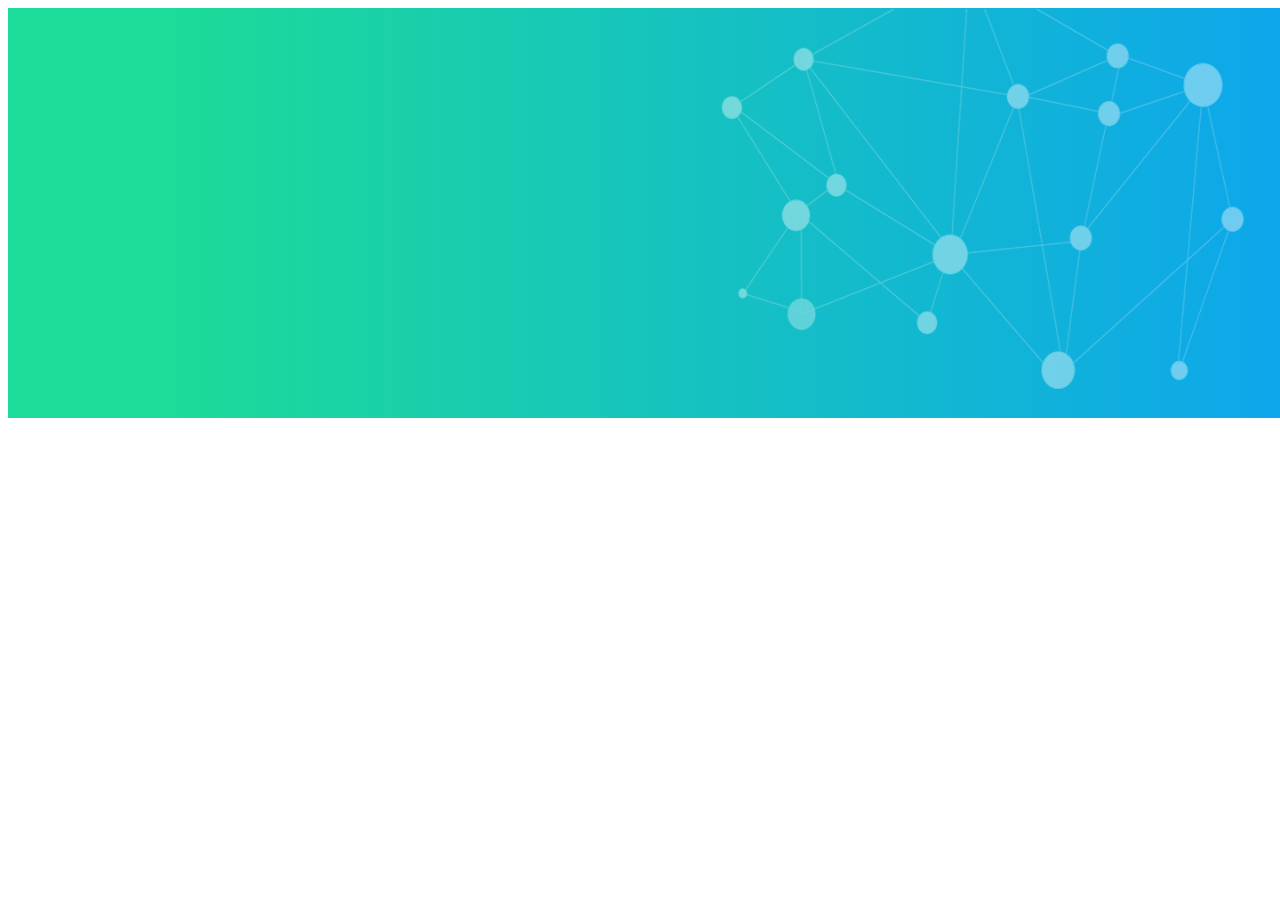
<file: backup/index.html>
<!DOCTYPE html>
<!--[if lt IE 9]><html class="ie"><![endif]-->
<html lang="en">
<head>
    <link rel="import" href="/common/meta.html?__inline">
    <link rel="import" href="/common/css.html?__inline">
    <link rel="import" href="/common/js.html?__inline">

    <link rel="stylesheet" type="text/css" href="/css/home/index.css">
    <link rel="stylesheet" href="/public/third_party/swiper/swiper.css">
    <style>
    </style>
</head>

<body>
    <link rel="import" href="/common/header.html?__inline">
    <div class="swiper-container">
        <div class="swiper-wrapper" id="banner-container">
            <div class="swiper-slide banner-content-bg-one">
                <div class="banner-content">
                    <div class="main banner-inner tl lang-en">
                        <p class="ban-title-one">ApolloScape</p>
                        <p class="ban-title-two">Advanced Open Tools and Datasets for Autonomous Driving</p>
                        <div class="ban-brief">
                            <p>ApolloScape , part of the Apollo project for autonomous driving, is a research-oriented project to foster innovations in all aspects of autonomous driving, from perception, navigation, to control. It hosts open access to semantically annotated (pixel-level) street view images and simulation tools that supports user-defined polices. It is an evolving project that new datasets and new capability will be added regularly. Various workshops and challenges will be hosted to encourage exchanges of ideas and jointly advance the state of the art in autonomous driving research. </p>
                        </div>
                    </div>
                </div>
            </div>
            <!-- <div class="swiper-slide banner-content-bg-one">
                <div class="banner-content">
                    <div class="main banner-inner tl lang-en">
                        <p class="ban-title-one">Peking University/Baidu - Autonomous Driving</p>
                        <div class="ban-brief">
                            <p>Can you predict vehicle angle in different settings? Baidu's Robotics and Autonomous Driving Lab (RAL), along with Peking University, hopes to close the gap once and for all with this challenge. They’re providing Kagglers with more than 60,000 labeled 3D car instances from 5,277 real-world images, based on industry-grade CAD car models.
Your challenge: develop an algorithm to estimate the absolute pose of vehicles (6 degrees of freedom) from a single image in a real-world traffic environment.</p>
                            <a href="https://www.kaggle.com/c/pku-autonomous-driving/overview" class="ban-brief-btn" target="_blank" style="width:180px;">Kaggle Challenge</a>
                        </div>
                    </div>
                </div>
            </div> -->
            <!-- <div class="swiper-slide banner-content-bg-three">
                <div class="banner-content">
                    <div class="main banner-inner tl lang-en">
                        <p class="ban-title-one">CVPR 2019</p>
                        <p class="ban-title-two">Workshop on Autonomous Driving - Beyond Single-Frame Perception</p>
                        <div class="ban-brief">
                            <p>In the CVPR 2019, Workshop on Autonomous Driving - Beyond Single-Frame Perception，We host a challenge to understand the current status of computer vision algorithms in solving the environmental perception problems for autonomous driving. In this challenge, we have prepared a number of large scale datasets with fine annotation. Based on the datasets, we have define a set of realistic problems and encourage new algorithms and pipelines to be invented for autonomous driving, rather than applied on autonomous driving.</p>
                            <a href="http://wad.ai/challenge.html" class="ban-brief-btn" target="_blank" style="width:180px;">Wad.AI Challenge</a>
                        </div>
                    </div>
                </div>
            </div> -->
            <!-- <div class="swiper-slide banner-content-bg-three">
                <div class="banner-content">
                    <div class="main banner-inner tl lang-cn">
                        <p class="ban-title-one">IV 2018</p>
                        <p class="ban-title-two">智能汽车研讨会：智能仿真与导航</p>
                        <div class="ban-brief">
                            <p>我们与IV 2018(The 2018 IEEE Intelligent Vehicles Symposium)，联合举办了智能汽车研讨会：智能仿真与导航，关注目前最先进的智能驾驶仿真技术。</p>
                            <a href="http://www.2018iv.org/SS07.html" class="ban-brief-btn" target="_blank">IV 2018</a>
                        </div>
                    </div>
                    <div class="main banner-inner tl lang-en">
                        <p class="ban-title-one">IV 2018</p>
                        <p class="ban-title-two">IEEE ：Intelligent Simulation and Navigation</p>
                        <div class="ban-brief">
                            <p>We co-hosted a simulation workshop： Simulation and Navigation for Intelligent Vehicles，with IV 2018 (The 2018 IEEE Intelligent Vehicles Symposium). Focus on the most advanced intelligent driving simulation technologies.</p>
                            <a href="http://www.2018iv.org/SS07.html" class="ban-brief-btn" target="_blank" style="width:180px;">IV 2018</a>
                        </div>
                    </div>
                </div>
            </div> -->
        </div>
        <div class="swiper-pagination"></div>
    </div>
    <section class="main-wrapper pc-container">
        <div class="main" id="intro-container">
            <!--
            <div class="home-intro">
                <div class="left-content-item fl">
                    <div class="title">
                        场景分析
                    </div>
                    <div class="content">
                        <p>
                            大规模的开放数据集，旨在推动自动驾驶技术研发:包括长达百万帧的高分辨率RGB视频和与其对应的逐像素语义标注、稠密点云、立体图像、立体全景图像，将持续采集更多不同环境、天气和交通条件下的数据，致力于为全世界的研究者提供更为实用的数据资源及评估标准。
                        </p>
                    </div>
                    <a href="sence.html" class="btn">查看详情</a>
                </div>
                <div class="right-content-item fl">
                    <div class="back">
                        <img src="/public/img/index/intro-scene.png" class="intro-img">
                    </div>
                </div>
                <div class="cb"></div>
            </div>

            <div class="home-intro">
                <div class="left-content-item fl">
                    <div class="title">
                        智能仿真
                    </div>
                    <div class="content">
                        <p>
                            大规模的开放数据集，旨在推动自动驾驶技术研发:包括长达百万帧的高分辨率RGB视频和与其对应的逐像素语义标注、稠密点云、立体图像、立体全景图像，将持续采集更多不同环境、天气和交通条件下的数据，致力于为全世界的研究者提供更为实用的数据资源及评估标准。大规模的开放数据集，旨在推动自动驾驶技术研发:包括长达百万帧的高分辨率RGB视频。
                        </p>
                    </div>
                    <a href="sence.html" class="btn">查看详情</a>
                </div>
                <div class="right-content-item fl">
                    <div class="back">
                        <img src="/public/img/index/intro-simulation.png" class="intro-img">
                    </div>
                </div>
                <div class="cb"></div>
            </div>

            <div class="home-more">更多内容敬请期待</div>
            -->
        </div>
    </section>

    <section class="main-wrapper pc-container">
         <div class="main">
            <div class="home-member" id="home-member">
                <!--
                <div class="home-member-title">ApolloScape 委员会</div>
                <div class="home-member-item fl">
                    <div class="fl">
                        <img src="/public/img/index/member-1.png" class="member-image">
                    </div>
                    <div class="fl">
                        <div class="member-name">Geiger, Andreas</div>
                        <div class="member-from">MPI/ETH-Zurich</div>
                        <div class="member-intro">
                            He is a Max Planck Research Group Leader at the MPI for Intelligent Systems in Tübingen and a Visiting Professor at ETH Zürich, KITTI author.
                        </div>
                    </div>
                </div>
                <div class="home-member-item fl">
                    <div class="fl">
                        <img src="/public/img/index/member-1.png" class="member-image">
                    </div>
                    <div class="fl">
                        <div class="member-name">Geiger, Andreas</div>
                        <div class="member-from">MPI/ETH-Zurich</div>
                        <div class="member-intro">
                            He is a Max Planck Research Group Leader at the MPI for Intelligent Systems in Tübingen and a Visiting Professor at ETH Zürich, KITTI author.
                        </div>
                    </div>
                </div>
                <div class="home-member-item fl">
                    <div class="fl">
                        <img src="/public/img/index/member-1.png" class="member-image">
                    </div>
                    <div class="fl">
                        <div class="member-name">Geiger, Andreas</div>
                        <div class="member-from">MPI/ETH-Zurich</div>
                        <div class="member-intro">
                            He is a Max Planck Research Group Leader at the MPI for Intelligent Systems in Tübingen and a Visiting Professor at ETH Zürich, KITTI author.
                        </div>
                    </div>
                </div>
                <div class="home-member-item fl">
                    <div class="fl">
                        <img src="/public/img/index/member-1.png" class="member-image">
                    </div>
                    <div class="fl">
                        <div class="member-name">Geiger, Andreas</div>
                        <div class="member-from">MPI/ETH-Zurich</div>
                        <div class="member-intro">
                            He is a Max Planck Research Group Leader at the MPI for Intelligent Systems in Tübingen and a Visiting Professor at ETH Zürich, KITTI author.
                        </div>
                    </div>
                </div>

                <div class="home-member-item fl">
                    <div class="fl">
                        <img src="/public/img/index/member-1.png" class="member-image">
                    </div>
                    <div class="fl">
                        <div class="member-name">Geiger, Andreas</div>
                        <div class="member-from">MPI/ETH-Zurich</div>
                        <div class="member-intro">
                            He is a Max Planck Research Group Leader at the MPI for Intelligent Systems in Tübingen and a Visiting Professor at ETH Zürich, KITTI author.
                        </div>
                    </div>
                </div>
                <div class="home-member-item fl">
                    <div class="fl">
                        <img src="/public/img/index/member-1.png" class="member-image">
                    </div>
                    <div class="fl">
                        <div class="member-name">Geiger, Andreas</div>
                        <div class="member-from">MPI/ETH-Zurich</div>
                        <div class="member-intro">
                            He is a Max Planck Research Group Leader at the MPI for Intelligent Systems in Tübingen and a Visiting Professor at ETH Zürich, KITTI author.
                        </div>
                    </div>
                </div>

                <div class="cb"></div>
                -->
            </div>
         </div>
    </section>
    <section class="main-wrapper pc-container">
        <div class="main">
            <div class="update-log" id="update-log">
                <!-- <div class="home-member-title">更新日志</div>
                <div class="update-log-itme">
                    <div class="home-member-title-2">场景解析</div>
                    <ul>
                        <li>
                            2018.03.08  正式发布了数据集第一部分，包含74555帧视频图像序列及对应的逐像素标注和姿态文件
                        </li>
                        <li>
                            2018.03.21  首次开放深度图像，更新了数据集43592帧静态背景深度图像（Road01_ins_depth和Road02_ins_depth）
                        </li>
                        <li>
                            2018.03.29  补充深度图像，更新了数据集30963帧静态背景深度图像（Road03_ins_depth和Road04_ins_depth）
                        </li>
                    </ul>
                </div> -->
            </div>
         </div>
    </section>

    <section class="mobile-container">
        <div class="mobile-banner" id="mobile-banner">
            <!--
            <div class="title">
                ApolloScape
            </div>
            <div class="sub-title">
                自动驾驶前沿技术及配套数据集
            </div>
            -->
        </div>
        <div id="mobile-intro-container">
            <!--
            <div class="mobile-intro">
                <div class="title">场景解析</div>
                <div class="brief">&nbsp;&nbsp;&nbsp;&nbsp;大规模的开放数据集，旨在推动自动驾驶技术研发:包括长达百万帧的高分辨率RGB视频和与其对应的逐像素语义标注、稠密点云、立体图像、立体全景图像，将持续采集更多不同环境、天气和交通条件下的数据，致力于为全世界的研究者提供更为实用的数据资源及评估标准。</div>
                <div class="back"><img src="/public/img/index/intro-scene.png" class="intro-img"></div>
            </div>
            <div class="mobile-intro">
                <div class="title">智能仿真</div>
                <div class="brief">&nbsp;&nbsp;&nbsp;&nbsp;大规模的开放数据集，旨在推动自动驾驶技术研发:包括长达百万帧的高分辨率RGB视频和与其对应的逐像素语义标注、稠密点云、立体图像、立体全景图像，将持续采集更多不同环境、天气和交通条件下的数据，致力于为全世界的研究者提供更为实用的数据资源及评估标准。大规模的开放数据集，旨在推动自动驾驶技术研发:包括长达百万帧的高分辨率RGB视频。</div>
                <div class="back">
                    <img src="/public/img/index/intro-simulation.png" class="intro-img">
                </div>
            </div>
            -->
        </div>
        <div class="mobile-member">
            <div class="title" id="mobile-member-title"><!--ApolloScape 委员会--></div>
            <div id="mobile-member-container">
                <!--
                <div class="item">
                    <div class="fl">
                        <img src="/public/img/people/andreas_geiger.jpg" class="image">
                    </div>
                    <div class="fl">
                        <p class="name">Geiger, Andreas</p>
                        <p class="from">MPI/ETH-Zurich</p>
                    </div>
                </div>
                <div class="cb mb70"></div>
                <div class="item">
                    <div class="fl">
                        <img src="/public/img/people/andreas_geiger.jpg" class="image">
                    </div>
                    <div class="fl">
                        <p class="name">Geiger, Andreas</p>
                        <p class="from">MPI/ETH-Zurich</p>
                    </div>
                </div>
                <div class="cb mb70"></div>
                <div class="item">
                    <div class="fl">
                        <img src="/public/img/people/andreas_geiger.jpg" class="image">
                    </div>
                    <div class="fl">
                        <p class="name">Geiger, Andreas</p>
                        <p class="from">MPI/ETH-Zurich</p>
                    </div>
                </div>
                <div class="cb mb70"></div>
                <div class="item">
                    <div class="fl">
                        <img src="/public/img/people/andreas_geiger.jpg" class="image">
                    </div>
                    <div class="fl">
                        <p class="name">Geiger, Andreas</p>
                        <p class="from">MPI/ETH-Zurich</p>
                    </div>
                </div>
                <div class="cb mb70"></div>
                <div class="item">
                    <div class="fl">
                        <img src="/public/img/people/andreas_geiger.jpg" class="image">
                    </div>
                    <div class="fl">
                        <p class="name">Geiger, Andreas</p>
                        <p class="from">MPI/ETH-Zurich</p>
                    </div>
                </div>
                <div class="cb mb70"></div>
            </div>
            <div class="mb90"></div>
            -->
        </div>
        <div class="mobile-update-log" id="mobile-update-log">
            <!-- <div class="title">更新日志</div>
            <div class="mobile-update-log-itme">
                <div class="mobile-title-2">场景解析</div>
                <ul>
                    <li>
                        2018.03.08  正式发布了数据集第一部分，包含74555帧视频图像序列及对应的逐像素标注和姿态文件
                    </li>
                    <li>
                        2018.03.21  首次开放深度图像，更新了数据集43592帧静态背景深度图像（Road01_ins_depth和Road02_ins_depth）
                    </li>
                    <li>
                        2018.03.29  补充深度图像，更新了数据集30963帧静态背景深度图像（Road03_ins_depth和Road04_ins_depth）
                    </li>
                </ul>
            </div> -->
        </div>
    </section>

    <script type="text/javascript" src="/public/third_party/swiper/swiper.min.js"></script>
    <script type="text/javascript" src="/js/index.js"></script>

    <link rel="import" href="/common/footer.html?__inline">
</body>
</html>
</file>
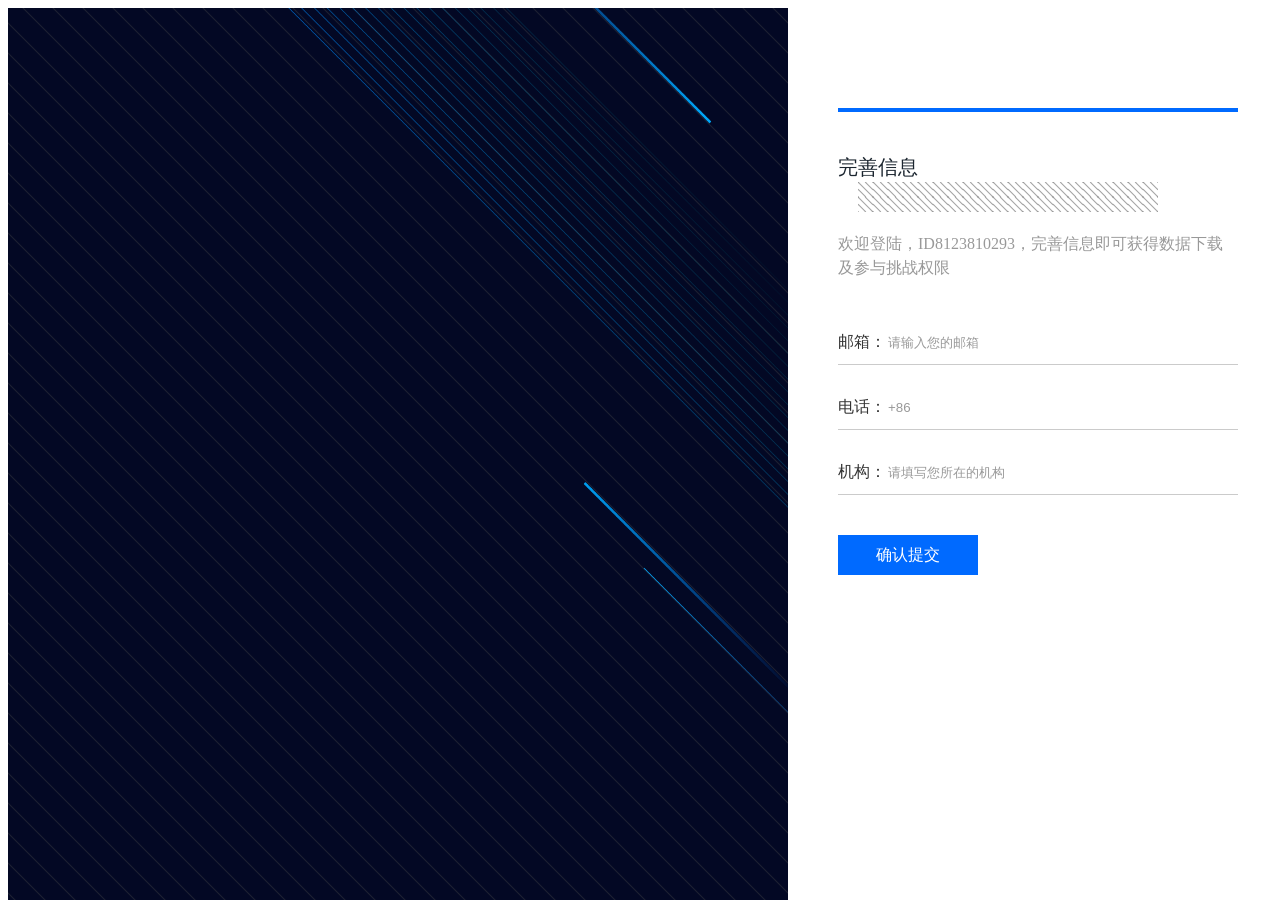
<file: info.html>
<!DOCTYPE html>
<!--[if lt IE 9]><html class="ie"><![endif]-->
<html lang="en">
<head>
    <link rel="import" href="/common/meta.html?__inline">
    <link rel="import" href="/common/css.html?__inline">
    <link rel="import" href="/common/js.html?__inline">

    <link rel="stylesheet" href="/css/info/intlTelInput.css">
    <link rel="stylesheet" type="text/css" media="screen and (min-width: 750px)" href="/css/info/info.css">

</head>

<body>
    <section class="main-wrapper">
        <div class="info-bg">
            <div class="info-right">
                <form id="upInfo" method="post" action="/server/user/upinfo">
                <div class="content" id="form-container">
                    
                    <div class="container">
                        <div class="title fl">完善信息</div>
                        <div class="title-bg fl"></div>
                        <div class="cb"></div>
                    </div>
                    <div class="brief">
                        欢迎登陆，ID8123810293，完善信息即可获得数据下载及参与挑战权限
                    </div>
                    <div class="container">
                        <div class="info-input" id="email_input">
                            邮箱：<input type="input" id="email" name="email" placeholder="请输入您的邮箱">
                        </div>
                        <div class="input-error" id="email_error">
                            请输入正确邮箱格式
                        </div>
                        <div class="info-input">
                            电话：<input type="tel" id="phone" name="phone" placeholder="+86">
                        </div>
                        <div class="info-input">
                            机构：<input type="input" id="organization" name="organization" placeholder="请填写您所在的机构">
                        </div>
                        <div class="submit-btn" id="submit_btn">
                            <a>确认提交</a>
                        </div>
                    </div>
                    
                </div>
                </form>
            </div>
            <div class="info-left">
                <img src="/public/img/login/right-line.png">
            </div>
        </div>
        <div class="info-ban" id="info-ban">
            <!--
            <p class="title">ApolloScape</p>
            <p class="sub_title">自动驾驶前沿技术及配套数据集</p>
            <p class="brief">CVPR2018 Workshop on autonomous driving</p>
            <p class="brief">Autonomous driving is becoming the most attractive application of computer vision,</p>
            <p class="brief">with a huge market and a high demand for robust and distributable algorithms. </p>
            <div class="hr"></div>
            -->
        </div>
    </section>
    <div class="done_load"></div>
    <script type="text/javascript" src="/js/intlTelInput.min.js"></script>
    <script type="text/javascript" src="/js/info.js"></script>
    
</body>
</html>
</file>
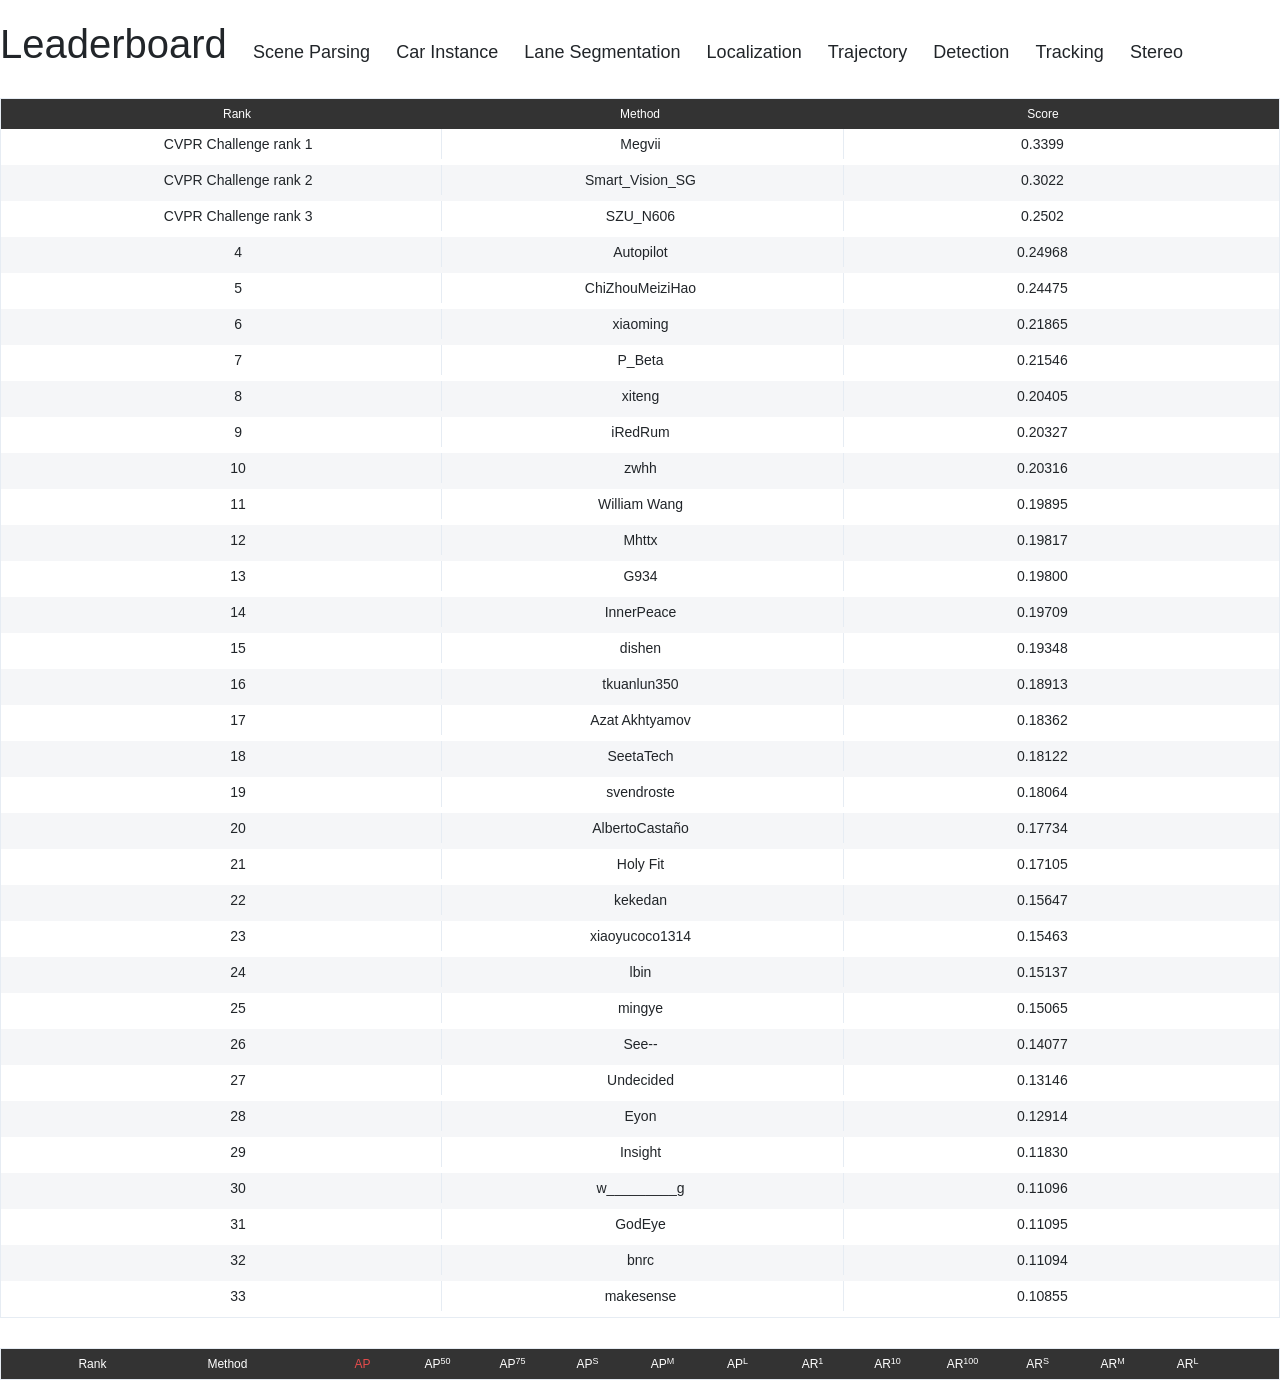
<file: leader_board.html>
<!DOCTYPE html>
<!-- htmlcs-disable -->
<!--[if lt IE 9]><html class="ie"><![endif]-->
<html lang="en">
<head>
    <meta charset="UTF-8">
    <title>Apollo Scape</title>
    <link rel="import" href="/common/bootstrap/bootstrap.min.js">
    <link rel="import" href="/common/meta.html?__inline">
    <link rel="import" href="/common/css.html?__inline">
    <link rel="import" href="/common/js.html?__inline">

    <link rel="stylesheet" type="text/css" href="common/bootstrap/bootstrap.css">
    <link rel="stylesheet" href="/css/leader_board/index.css">
    <link rel="import" href="/common/header.html?__inline">
</head>

<body>
    <section class="main-wrapper pc-container">
        <div class="main">
            <div class="left-content-wrapper">
                <div class="left-content-item">
                    <h1>
                        Leaderboard
                        <span class="head-text-small" data-type="scene">Scene Parsing</span>
                        <span class="head-text-small" data-type="car">Car Instance</span>
                        <span class="head-text-small" data-type="lane">Lane Segmentation</span>
                        <span class="head-text-small" data-type="self">Localization</span>
                        <span class="head-text-small" data-type="trajectory">Trajectory</span>
                        <span class="head-text-small" data-type="detection">Detection</span>
                        <span class="head-text-small" data-type="tracking">Tracking</span>
                        <span class="head-text-small" data-type="stereo">Stereo</span>
                    </h1>
                </div>
                <div class="left-content-item">
                    <div class="schedule-wrapper" id="scene">
                        <div class="rank-table-wrapper">
                            <div class="rank-table global-rank">
                                <div class="rank-head">
                                    <div class="rank-head-tr">
                                        <div class="rank-th rank-th-lane">Rank</div>
                                        <div class="rank-th rank-th-lane">Method</div>
                                        <div class="rank-th rank-th-lane">Score</div>
                                    </div>
                                </div>
                                <div class="rank-table-body">
                                    <div class="rank-tr">
                                        <div class="rank-td rank-td-lane">CVPR Challenge rank 1</div>
                                        <div class="rank-td rank-td-lane">Megvii</div>
                                        <div class="rank-td rank-td-lane">0.3399</div>
                                    </div>
                                    <div class="rank-tr">
                                        <div class="rank-td rank-td-lane">CVPR Challenge rank 2</div>
                                        <div class="rank-td rank-td-lane">Smart_Vision_SG</div>
                                        <div class="rank-td rank-td-lane">0.3022</div>
                                    </div>
                                    <div class="rank-tr">
                                        <div class="rank-td rank-td-lane">CVPR Challenge rank 3</div>
                                        <div class="rank-td rank-td-lane">SZU_N606</div>
                                        <div class="rank-td rank-td-lane">0.2502</div>
                                    </div>
                                    <div class="rank-tr">
                                        <div class="rank-td rank-td-lane">4</div>
                                        <div class="rank-td rank-td-lane">Autopilot</div>
                                        <div class="rank-td rank-td-lane">0.24968</div>
                                    </div>
                                    <div class="rank-tr">
                                        <div class="rank-td rank-td-lane">5</div>
                                        <div class="rank-td rank-td-lane">ChiZhouMeiziHao</div>
                                        <div class="rank-td rank-td-lane">0.24475</div>
                                    </div>
                                    <div class="rank-tr">
                                        <div class="rank-td rank-td-lane">6</div>
                                        <div class="rank-td rank-td-lane">xiaoming</div>
                                        <div class="rank-td rank-td-lane">0.21865</div>
                                    </div>
                                    <div class="rank-tr">
                                        <div class="rank-td rank-td-lane">7</div>
                                        <div class="rank-td rank-td-lane">P_Beta</div>
                                        <div class="rank-td rank-td-lane">0.21546</div>
                                    </div>
                                    <div class="rank-tr">
                                        <div class="rank-td rank-td-lane">8</div>
                                        <div class="rank-td rank-td-lane">xiteng</div>
                                        <div class="rank-td rank-td-lane">0.20405</div>
                                    </div>
                                    <div class="rank-tr">
                                        <div class="rank-td rank-td-lane">9</div>
                                        <div class="rank-td rank-td-lane">iRedRum</div>
                                        <div class="rank-td rank-td-lane">0.20327</div>
                                    </div>
                                    <div class="rank-tr">
                                        <div class="rank-td rank-td-lane">10</div>
                                        <div class="rank-td rank-td-lane">zwhh</div>
                                        <div class="rank-td rank-td-lane">0.20316</div>
                                    </div>
                                    <div class="rank-tr">
                                        <div class="rank-td rank-td-lane">11</div>
                                        <div class="rank-td rank-td-lane">William Wang</div>
                                        <div class="rank-td rank-td-lane">0.19895</div>
                                    </div>
                                    <div class="rank-tr">
                                        <div class="rank-td rank-td-lane">12</div>
                                        <div class="rank-td rank-td-lane">Mhttx</div>
                                        <div class="rank-td rank-td-lane">0.19817</div>
                                    </div>
                                    <div class="rank-tr">
                                        <div class="rank-td rank-td-lane">13</div>
                                        <div class="rank-td rank-td-lane">G934</div>
                                        <div class="rank-td rank-td-lane">0.19800</div>
                                    </div>
                                    <div class="rank-tr">
                                        <div class="rank-td rank-td-lane">14</div>
                                        <div class="rank-td rank-td-lane">InnerPeace</div>
                                        <div class="rank-td rank-td-lane">0.19709</div>
                                    </div>
                                    <div class="rank-tr">
                                        <div class="rank-td rank-td-lane">15</div>
                                        <div class="rank-td rank-td-lane">dishen</div>
                                        <div class="rank-td rank-td-lane">0.19348</div>
                                    </div>
                                    <div class="rank-tr">
                                        <div class="rank-td rank-td-lane">16</div>
                                        <div class="rank-td rank-td-lane">tkuanlun350</div>
                                        <div class="rank-td rank-td-lane">0.18913</div>
                                    </div>
                                    <div class="rank-tr">
                                        <div class="rank-td rank-td-lane">17</div>
                                        <div class="rank-td rank-td-lane">Azat Akhtyamov</div>
                                        <div class="rank-td rank-td-lane">0.18362</div>
                                    </div>
                                    <div class="rank-tr">
                                        <div class="rank-td rank-td-lane">18</div>
                                        <div class="rank-td rank-td-lane">SeetaTech</div>
                                        <div class="rank-td rank-td-lane">0.18122</div>
                                    </div>
                                    <div class="rank-tr">
                                        <div class="rank-td rank-td-lane">19</div>
                                        <div class="rank-td rank-td-lane">svendroste</div>
                                        <div class="rank-td rank-td-lane">0.18064</div>
                                    </div>
                                    <div class="rank-tr">
                                        <div class="rank-td rank-td-lane">20</div>
                                        <div class="rank-td rank-td-lane">AlbertoCastaño</div>
                                        <div class="rank-td rank-td-lane">0.17734</div>
                                    </div>

                                    <div class="rank-tr">
                                        <div class="rank-td rank-td-lane">21</div>
                                        <div class="rank-td rank-td-lane">Holy Fit</div>
                                        <div class="rank-td rank-td-lane">0.17105</div>
                                    </div>
                                    <div class="rank-tr">
                                        <div class="rank-td rank-td-lane">22</div>
                                        <div class="rank-td rank-td-lane">kekedan</div>
                                        <div class="rank-td rank-td-lane">0.15647</div>
                                    </div>
                                    <div class="rank-tr">
                                        <div class="rank-td rank-td-lane">23</div>
                                        <div class="rank-td rank-td-lane">xiaoyucoco1314</div>
                                        <div class="rank-td rank-td-lane">0.15463</div>
                                    </div>
                                    <div class="rank-tr">
                                        <div class="rank-td rank-td-lane">24</div>
                                        <div class="rank-td rank-td-lane">lbin</div>
                                        <div class="rank-td rank-td-lane">0.15137</div>
                                    </div>
                                    <div class="rank-tr">
                                        <div class="rank-td rank-td-lane">25</div>
                                        <div class="rank-td rank-td-lane">mingye</div>
                                        <div class="rank-td rank-td-lane">0.15065</div>
                                    </div>
                                    <div class="rank-tr">
                                        <div class="rank-td rank-td-lane">26</div>
                                        <div class="rank-td rank-td-lane">See--</div>
                                        <div class="rank-td rank-td-lane">0.14077</div>
                                    </div>
                                    <div class="rank-tr">
                                        <div class="rank-td rank-td-lane">27</div>
                                        <div class="rank-td rank-td-lane">Undecided</div>
                                        <div class="rank-td rank-td-lane">0.13146</div>
                                    </div>
                                    <div class="rank-tr">
                                        <div class="rank-td rank-td-lane">28</div>
                                        <div class="rank-td rank-td-lane">Eyon</div>
                                        <div class="rank-td rank-td-lane">0.12914</div>
                                    </div>
                                    <div class="rank-tr">
                                        <div class="rank-td rank-td-lane">29</div>
                                        <div class="rank-td rank-td-lane">Insight</div>
                                        <div class="rank-td rank-td-lane">0.11830</div>
                                    </div>
                                    <div class="rank-tr">
                                        <div class="rank-td rank-td-lane">30</div>
                                        <div class="rank-td rank-td-lane">w_________g</div>
                                        <div class="rank-td rank-td-lane">0.11096</div>
                                    </div>
                                    <div class="rank-tr">
                                        <div class="rank-td rank-td-lane">31</div>
                                        <div class="rank-td rank-td-lane">GodEye</div>
                                        <div class="rank-td rank-td-lane">0.11095</div>
                                    </div>
                                    <div class="rank-tr">
                                        <div class="rank-td rank-td-lane">32</div>
                                        <div class="rank-td rank-td-lane">bnrc</div>
                                        <div class="rank-td rank-td-lane">0.11094</div>
                                    </div>
                                    <div class="rank-tr">
                                        <div class="rank-td rank-td-lane">33</div>
                                        <div class="rank-td rank-td-lane">makesense</div>
                                        <div class="rank-td rank-td-lane">0.10855</div>
                                    </div>
                                </div>
                                <div class="rank-table-body scene-body">

                                </div>
                            </div>
                        </div>
                    </div>
                    <div class="schedule-wrapper" id="car">
                        <div class="rank-table-wrapper">
                            <div class="rank-table global-rank">
                                <div class="rank-head">
                                    <div class="rank-head-tr">
                                        <div class="rank-th rank-th-lane">
                                            Rank
                                        </div>
                                        <div class="rank-th rank-th-lane-large">
                                            Method
                                        </div>
                                        <div class="red rank-th rank-th-lane ap">
                                            AP
                                        </div>
                                        <div class="rank-th rank-th-lane ap-50-car">
                                            AP<sup>50</sup>
                                        </div>
                                        <div class="rank-th rank-th-lane ap-75-car">
                                            AP<sup>75</sup>
                                        </div>
                                        <div class="rank-th rank-th-lane ap-s-car">
                                            AP<sup>S</sup>
                                        </div>
                                        <div class="rank-th rank-th-lane ap-m-car">
                                            AP<sup>M</sup>
                                        </div>
                                        <div class="rank-th rank-th-lane ap-l-car">
                                            AP<sup>L</sup>
                                        </div>
                                        <div class="rank-th rank-th-lane ap-1-car">
                                            AR<sup>1</sup>
                                        </div>
                                        <div class="rank-th rank-th-lane ar-10-car">
                                            AR<sup>10</sup>
                                        </div>
                                        <div class="rank-th rank-th-lane ar-100-car">
                                            AR<sup>100</sup>
                                        </div>
                                        <div class="rank-th rank-th-lane ar-s-car">
                                            AR<sup>S</sup>
                                        </div>
                                        <div class="rank-th rank-th-lane ar-m-car">
                                            AR<sup>M</sup>
                                        </div>
                                        <div class="rank-th rank-th-lane ar-l-car">
                                            AR<sup>L</sup>
                                        </div>
                                    </div>
                                </div>
                                <div class="rank-table-body car-body">

                                </div>
                            </div>
                        </div>
                    </div>
                    <div class="schedule-wrapper hide" id="lane">
                        <div class="rank-table-wrapper">
                            <div class="rank-table global-rank">
                                <div class="rank-head">
                                    <div class="rank-head-tr">
                                        <div class="rank-th rank-th-lane rank-lane">
                                            Rank
                                        </div>
                                        <div class="rank-th rank-th-lane method-lane">
                                            Method
                                        </div>
                                        <div class="rank-th rank-th-lane mean-lane">
                                            Mean Iou
                                        </div>
                                    </div>
                                </div>

                                <div class="rank-table-body lane-body">

                                </div>
                            </div>
                        </div>
                    </div>
                    <div class="schedule-wrapper hide" id="self">
                        <div class="rank-table-wrapper">
                            <div class="rank-table global-rank">
                                <div class="rank-head">
                                    <div class="rank-head-tr">
                                        <div class="rank-th rank-th-lane rank-self">
                                            Rank
                                        </div>
                                        <div class="rank-th rank-th-lane method-self">
                                            Method
                                        </div>
                                        <div class="rank-th rank-th-lane mean-self">
                                            Mean
                                        </div>
                                    </div>
                                </div>

                                <div class="rank-table-body self-body">

                                </div>
                            </div>
                        </div>
                    </div>
                    <div class="schedule-wrapper hide" id="trajectory">
                        <div class="rank-table-wrapper">
                            <div class="rank-table global-rank">
                                <div class="rank-head">
                                    <div class="rank-head-tr">
                                        <div class="rank-th rank-th-lane trajectory">
                                            Rank
                                        </div>
                                        <div class="rank-th rank-th-lane-small trajectory">
                                            Method
                                        </div>
                                        <div class="rank-th rank-th-lane trajectory">
                                            WSADE
                                        </div>
                                        <div class="rank-th rank-th-lane trajectory">
                                            ADEv
                                        </div>
                                        <div class="rank-th rank-th-lane trajectory">
                                            ADEp
                                        </div>
                                        <div class="rank-th rank-th-lane trajectory">
                                            ADEb
                                        </div>
                                        <div class="rank-th rank-th-lane trajectory">
                                            WSFDE
                                        </div>
                                        <div class="rank-th rank-th-lane trajectory">
                                            FDEv
                                        </div>
                                        <div class="rank-th rank-th-lane trajectory">
                                            FDEp
                                        </div>
                                        <div class="rank-th rank-th-lane trajectory">
                                            FDEb
                                        </div>
                                    </div>
                                </div>
                                <div class="rank-table-body">
                                    <div class="rank-tr img1" id="trajectory-30">
                                        <div class="rank-td rank-td-lane ">baseline</div>
                                        <div class="rank-td rank-td-lane-large"><a href="http://gamma.cs.unc.edu/TPredict/TrafficPredict.html">TrafficPredict</a></div>
                                        <div class="rank-td rank-td-lane">8.5881</div>
                                        <div class="rank-td rank-td-lane">7.9467</div>
                                        <div class="rank-td rank-td-lane">7.1811</div>
                                        <div class="rank-td rank-td-lane">12.8805</div>
                                        <div class="rank-td rank-td-lane">24.2262</div>
                                        <div class="rank-td rank-td-lane">12.7757</div>
                                        <div class="rank-td rank-td-lane">11.1210</div>
                                        <div class="rank-td rank-td-lane">22.7912</div>
                                    </div>
                                </div>
                                <div class="rank-tr" id="trajectory-30-30">
                                    <div class="rank-td rank-td-link">
<!-- <b>Team：</b> Yuexin Ma, Xinge Zhu, Sibo Zhang, Ruigang Yang, Wenping Wang, and Dinesh Manocha; BaiduRAL<br/>
<b>Method Description： </b>Based on LSTM, our approach uses an instance layer to learn instances’ movements and interactions and has a category layer to learn the similarities of instances belonging to the same type to reﬁne the prediction. <br/>
<b>Publication：</b>TrafficPredict:  Trajectory Prediction for Heterogeneous Traffic-Agents  [<a href="https://arxiv.org/pdf/1811.02146.pdf">PDF</a>]. AAAI(oral), 2019 -->

Team： Yuexin Ma, Xinge Zhu, Sibo Zhang, Ruigang Yang, Wenping Wang, and Dinesh Manocha; BaiduRAL<br/>
Method Description：Based on LSTM, our approach uses an instance layer to learn instances’ movements and interactions and has a category layer to learn the similarities of instances belonging to the same type to reﬁne the prediction. <br/>
Publication：<b>TrafficPredict: </b> Trajectory Prediction for Heterogeneous Traffic-Agents  [<a href="https://arxiv.org/pdf/1811.02146.pdf">PDF</a>]. AAAI(oral), 2019


                                    </div>

                                </div>
                                <div class="rank-table-body trajectory-body">

                                </div>
                            </div>
                        </div>
                    </div>
                    <div class="schedule-wrapper hide" id="detection">
                            <div class="rank-table-wrapper">
                                <div class="rank-table global-rank">
                                    <div class="rank-head">
                                        <div class="rank-head-tr">
                                            <div class="rank-th rank-th-lane-small detection">Rank</div>
                                            <div class="rank-th rank-th-lane detection">Method</div>
                                            <div class="rank-th rank-th-lane detection">mAP</div>
                                            <div class="rank-th rank-th-lane detection">AP(Car)</div>
                                            <div class="rank-th rank-th-lane detection">AP(Pedestrian)</div>
                                            <div class="rank-th rank-th-lane detection">AP(Cyclist)</div>
                                        </div>
                                    </div>
                                    <div class="rank-table-body">
                                        <div class="rank-tr">
                                            <div class="rank-td rank-td-lane-small">baseline</div>
                                            <div class="rank-td rank-td-lane">cnnseg</div>
                                            <div class="rank-td rank-td-lane">44.974</div>
                                            <div class="rank-td rank-td-lane">55.926</div>
                                            <div class="rank-td rank-td-lane">35.398</div>
                                            <div class="rank-td rank-td-lane">43.598</div>
                                        </div>
                                    </div>
                                    <div class="rank-table-body detection-body">

                                    </div>
                                </div>
                            </div>
                    </div>
                    <div class="schedule-wrapper hide" id="tracking">
                        <div class="rank-table-wrapper">
                            <div class="rank-table global-rank">
                                <div class="rank-head">
                                    <div class="rank-head-tr">
                                        <div class="rank-th rank-th-lane tracking">Rank</div>
                                        <div class="rank-th rank-th-lane tracking">Method</div>
                                        <div class="rank-th rank-th-lane tracking">MOTAm</div>
                                        <div class="rank-th rank-th-lane tracking">MOTA(Car)</div>
                                        <div class="rank-th rank-th-lane tracking">MOTA(Pedestrian)</div>
                                        <div class="rank-th rank-th-lane tracking">MOTA(Cyclist)</div>
                                    </div>
                                </div>
                                <div class="rank-table-body">
                                    <div class="rank-tr">
                                        <div class="rank-td rank-td-lane-small">baseline</div>
                                        <div class="rank-td rank-td-lane">IOU_tracker(based on cnnseg)</div>
                                        <div class="rank-td rank-td-lane">18.973</div>
                                        <div class="rank-td rank-td-lane">56.919</div>
                                        <div class="rank-td rank-td-lane">0</div>
                                        <div class="rank-td rank-td-lane">0</div>
                                    </div>
                                </div>
                                <div class="rank-table-body tracking-body">

                                </div>
                            </div>
                        </div>
                    </div>
                    <div class="schedule-wrapper hide" id="stereo">
                        <div class="rank-table-wrapper">
                            <div class="rank-table global-rank">
                                <div class="rank-head">
                                    <div class="rank-head-tr">
                                        <div class="rank-th rank-th-lane stereo">Rank</div>
                                        <div class="rank-th rank-th-lane stereo">Method</div>
                                        <div class="rank-th rank-th-lane stereo">D1_all</div>
                                        <div class="rank-th rank-th-lane stereo">D1_fg</div>
                                        <div class="rank-th rank-th-lane stereo">D1_bg</div>
                                    </div>
                                </div>
                                <div class="rank-table-body stereo-body">

                                </div>
                            </div>
                        </div>
                    </div>

                </div>
            </div>
        </div>
    </section>
    <script type="text/javascript" src="/js/leader_board.js"></script>
    <link rel="import" href="/common/footer.html?__inline">
</body>
<script>
    $().ready(function() {
       $("#trajectory-30-30").css('display','none');
       $('#trajectory-30').bind('click', function() {
           if($(this).attr("class")=="rank-tr img1"){
               $(this).attr("class","rank-tr img2");
               $("#trajectory-30-30").toggle();
           }else{
               $(this).attr("class","rank-tr img1");
               $("#trajectory-30-30").toggle();
           }
        });
    });
</script>
</html>
</file>
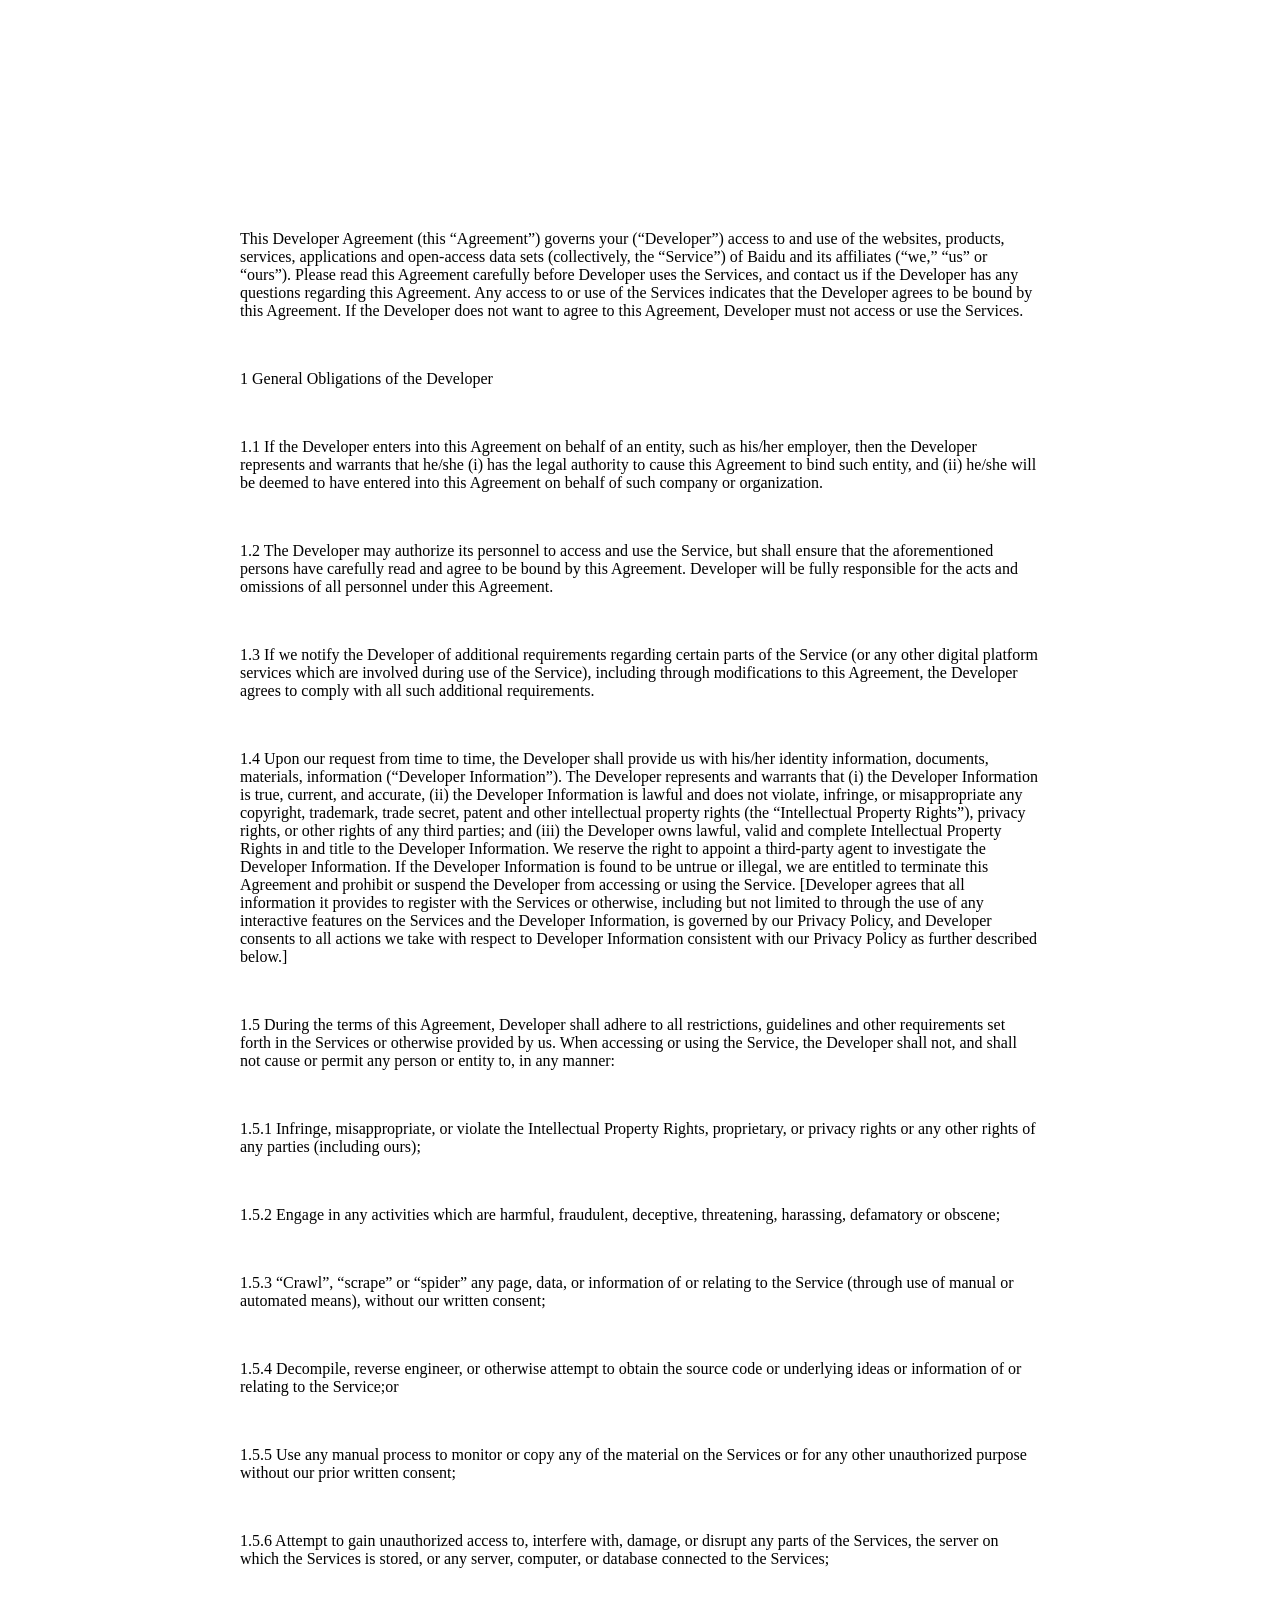
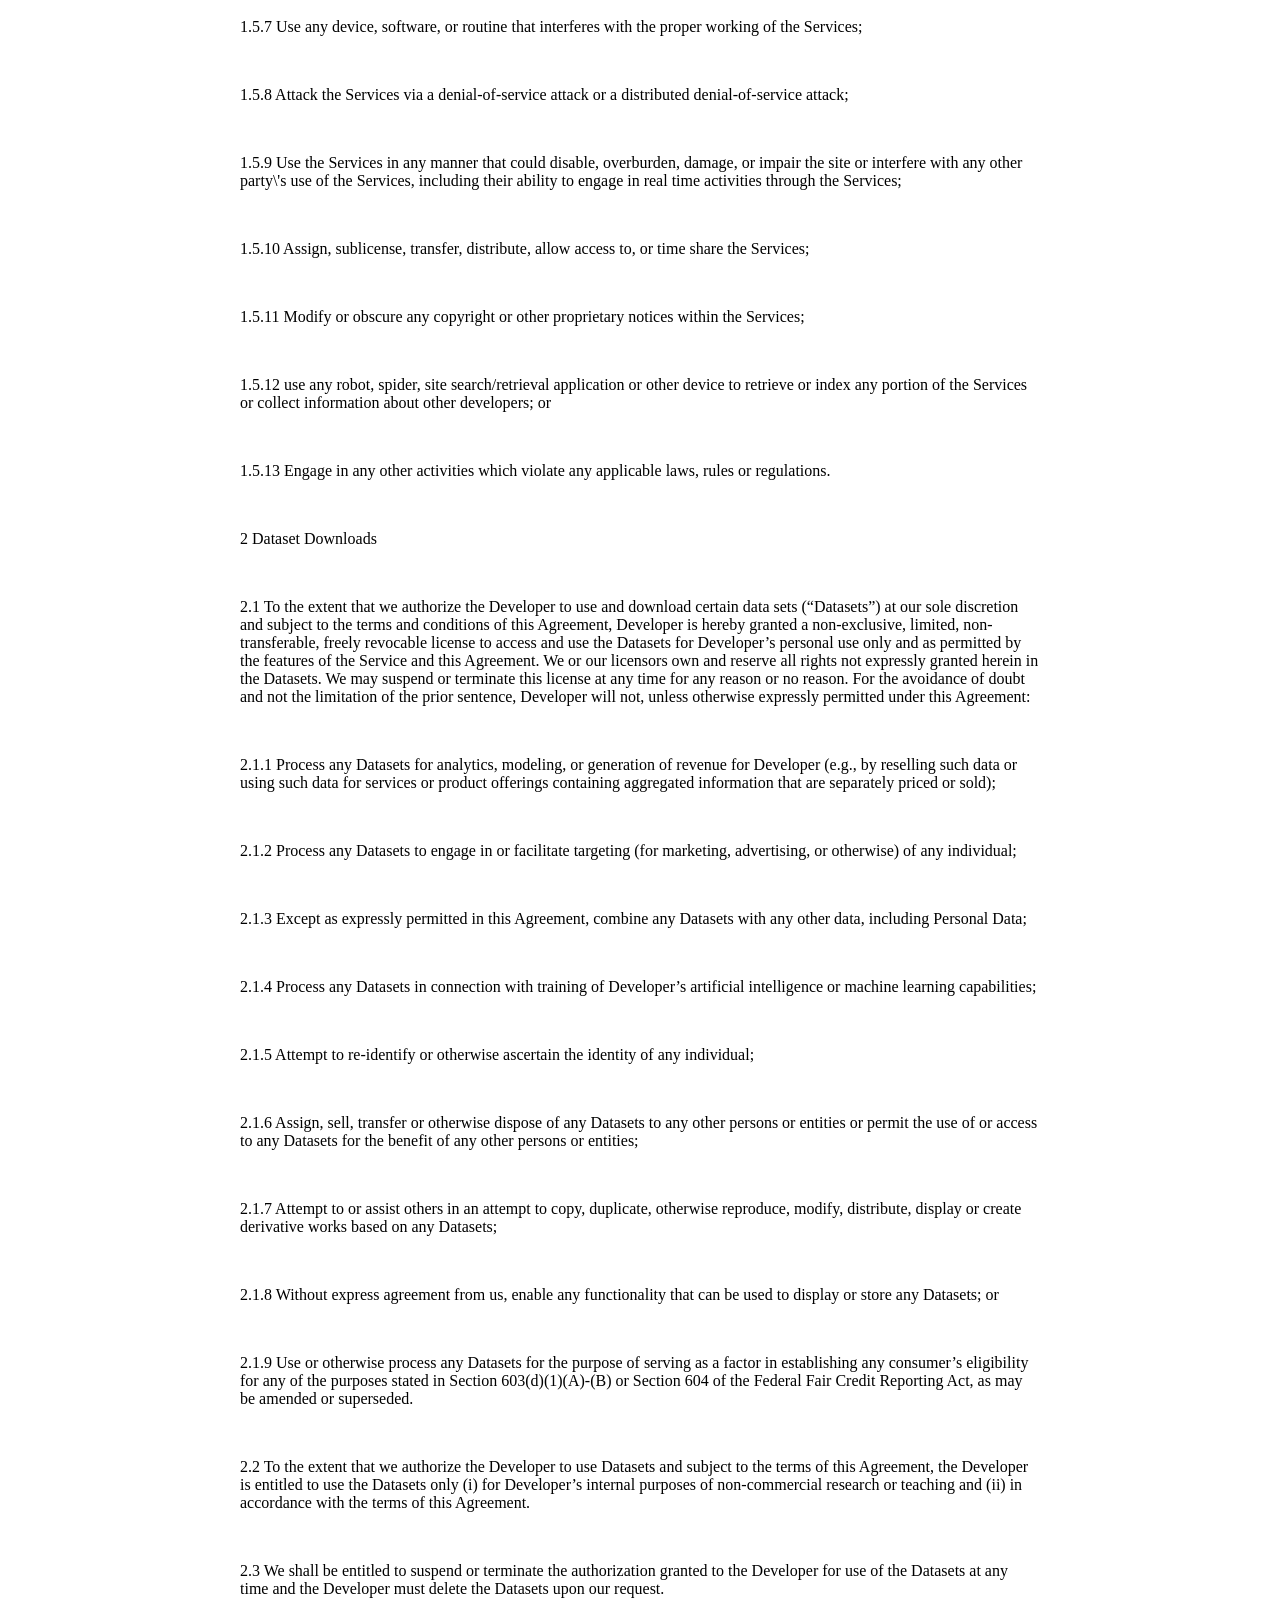
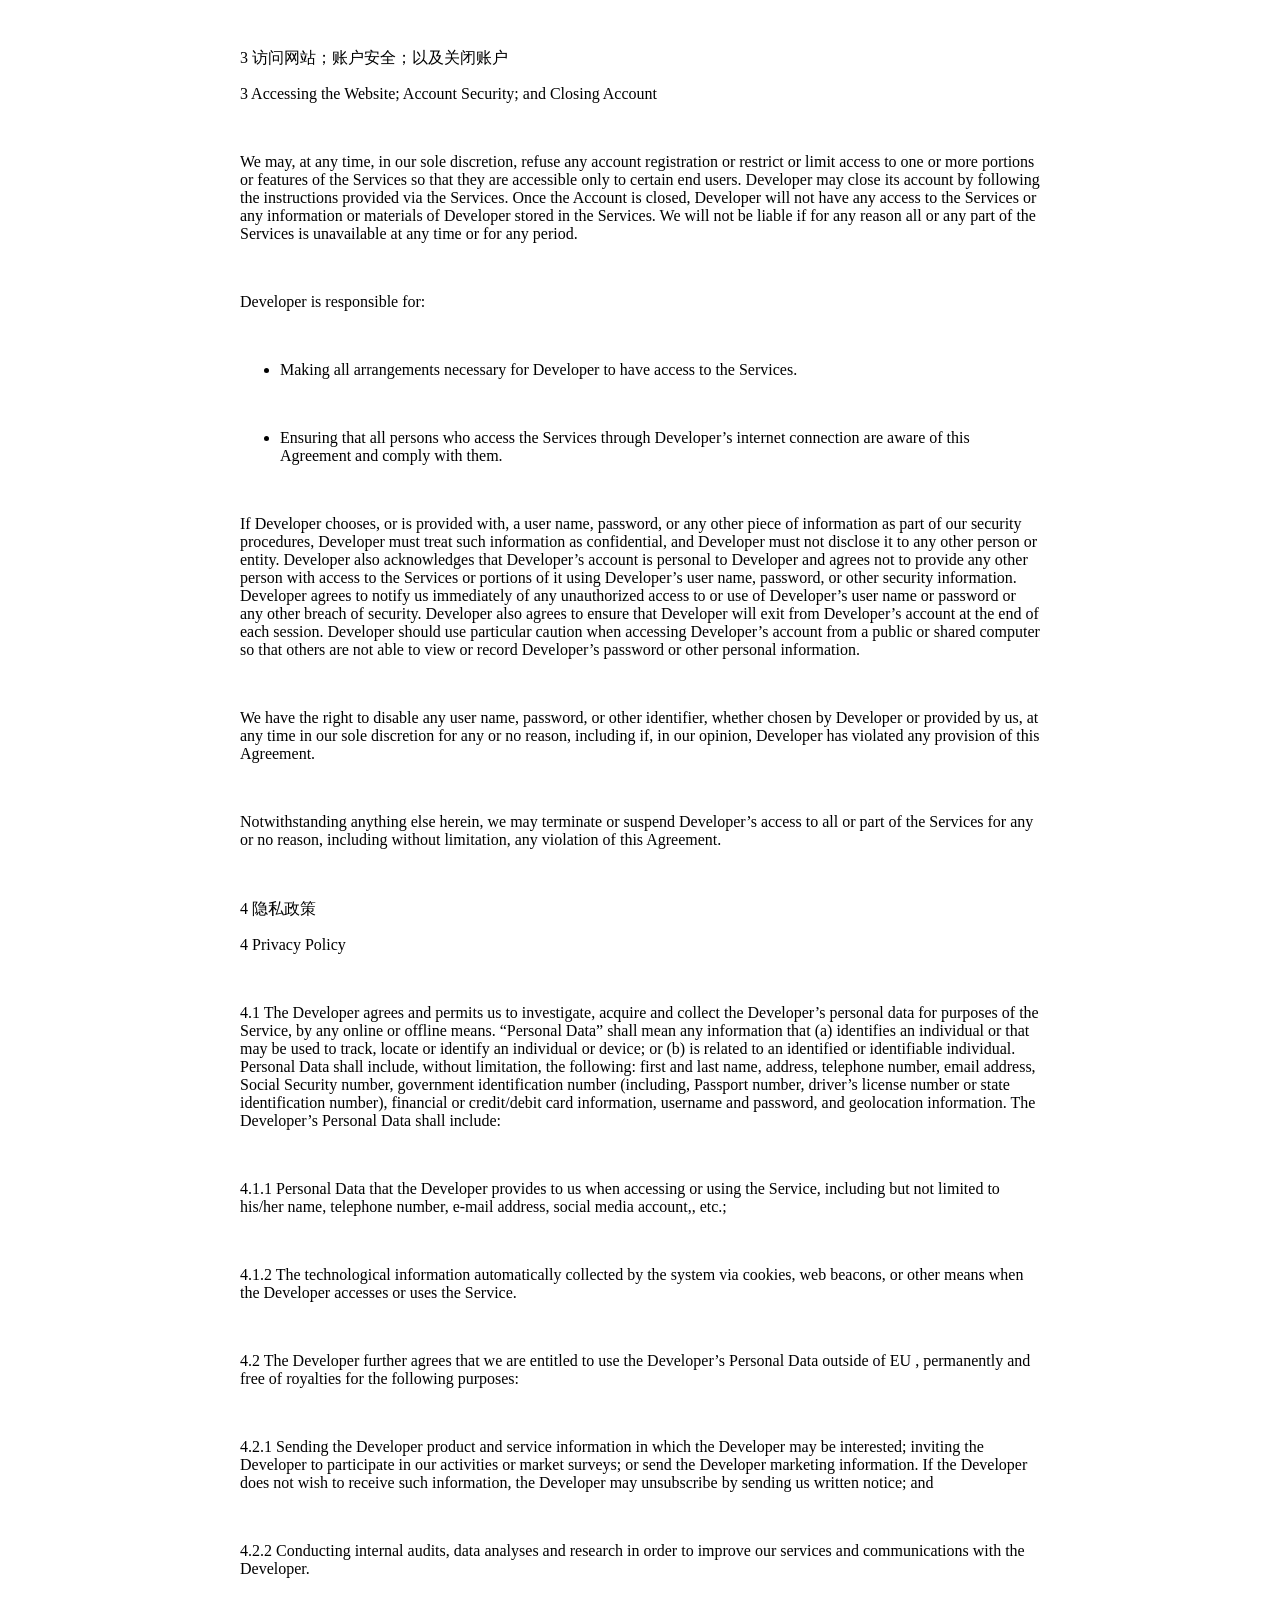
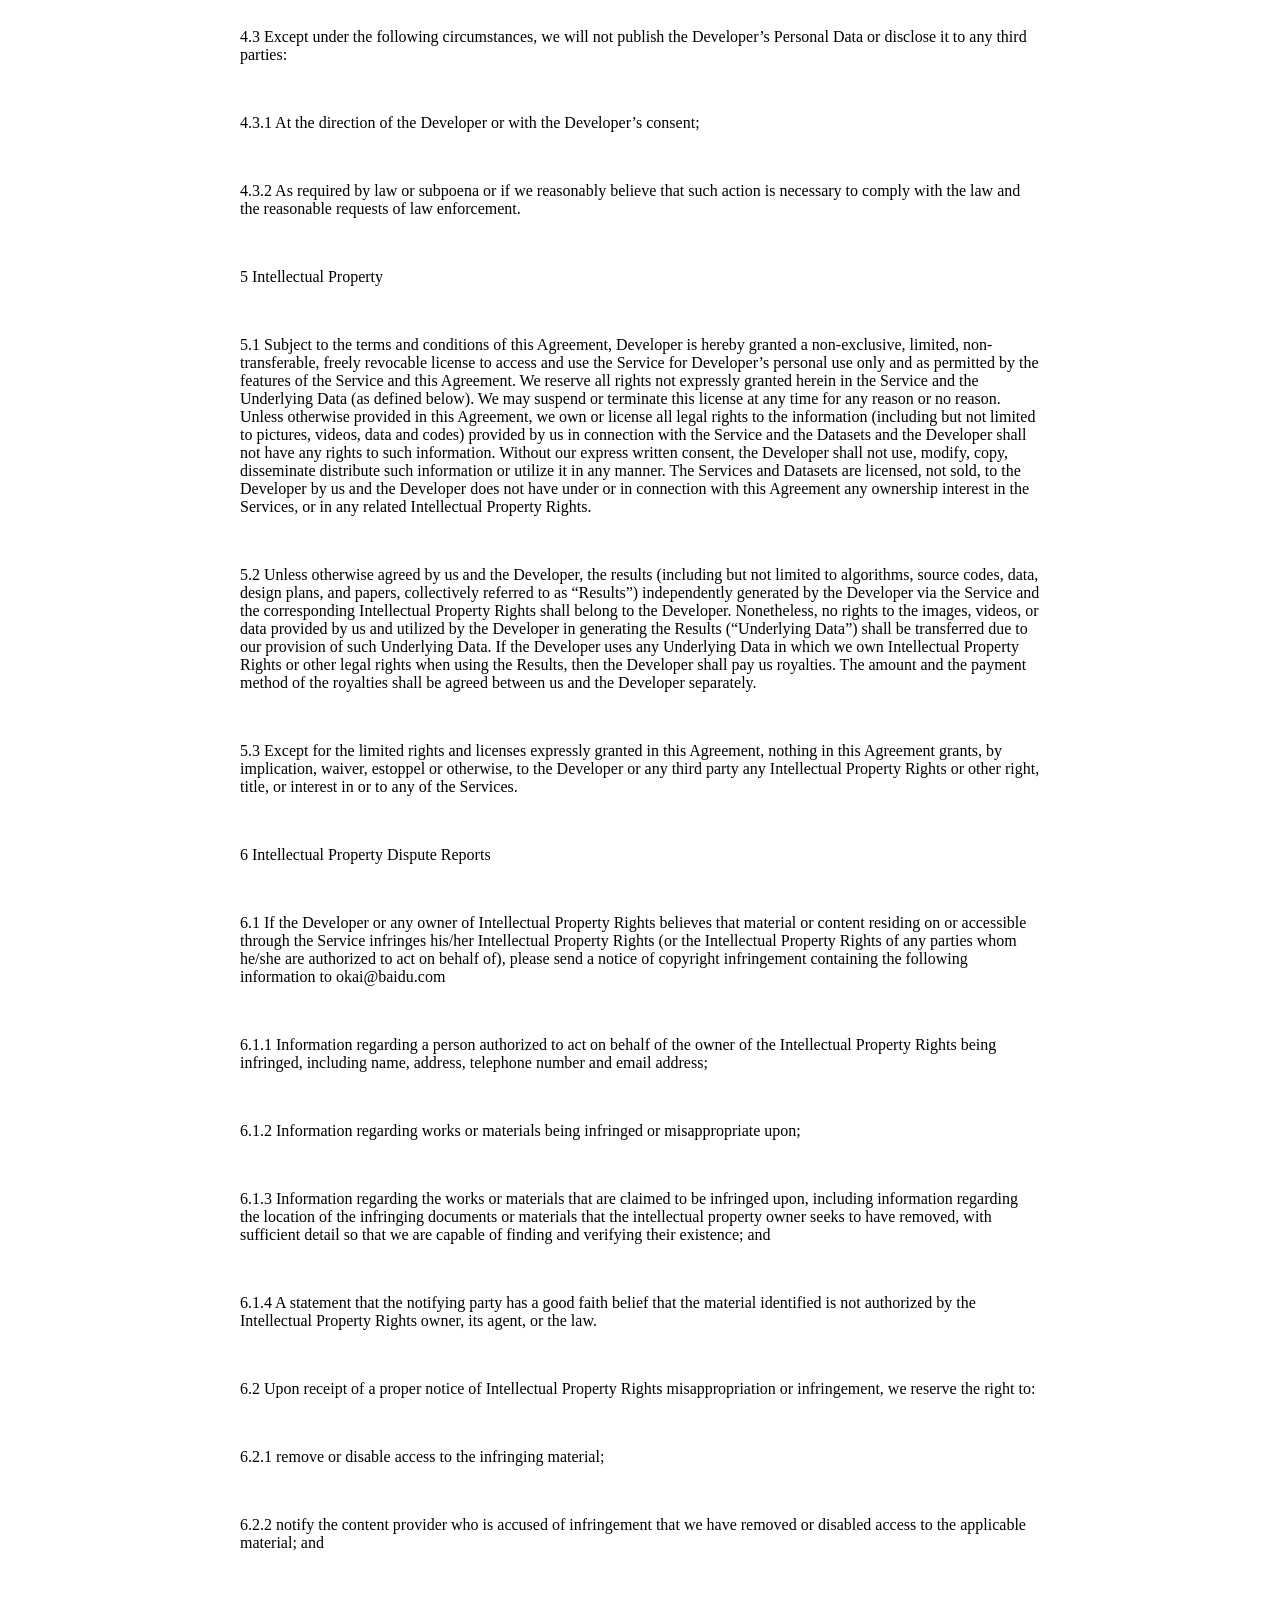
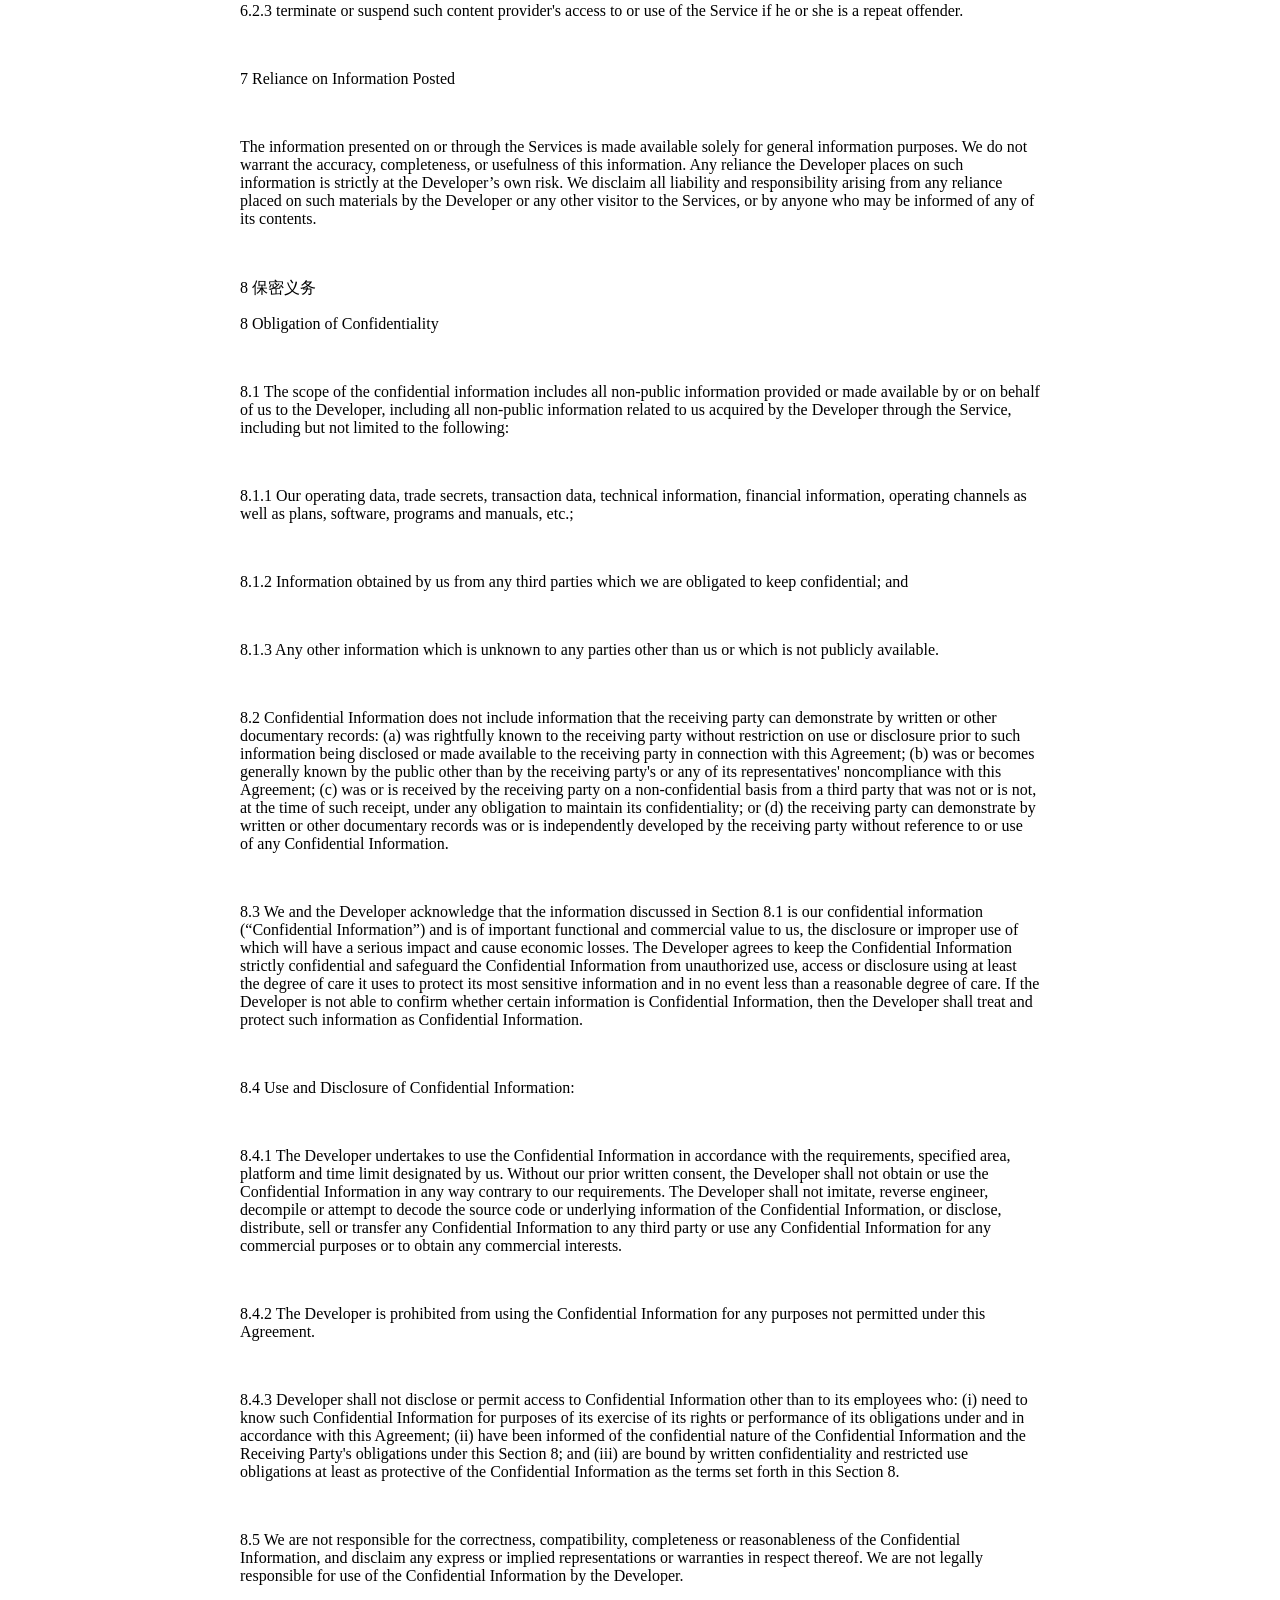
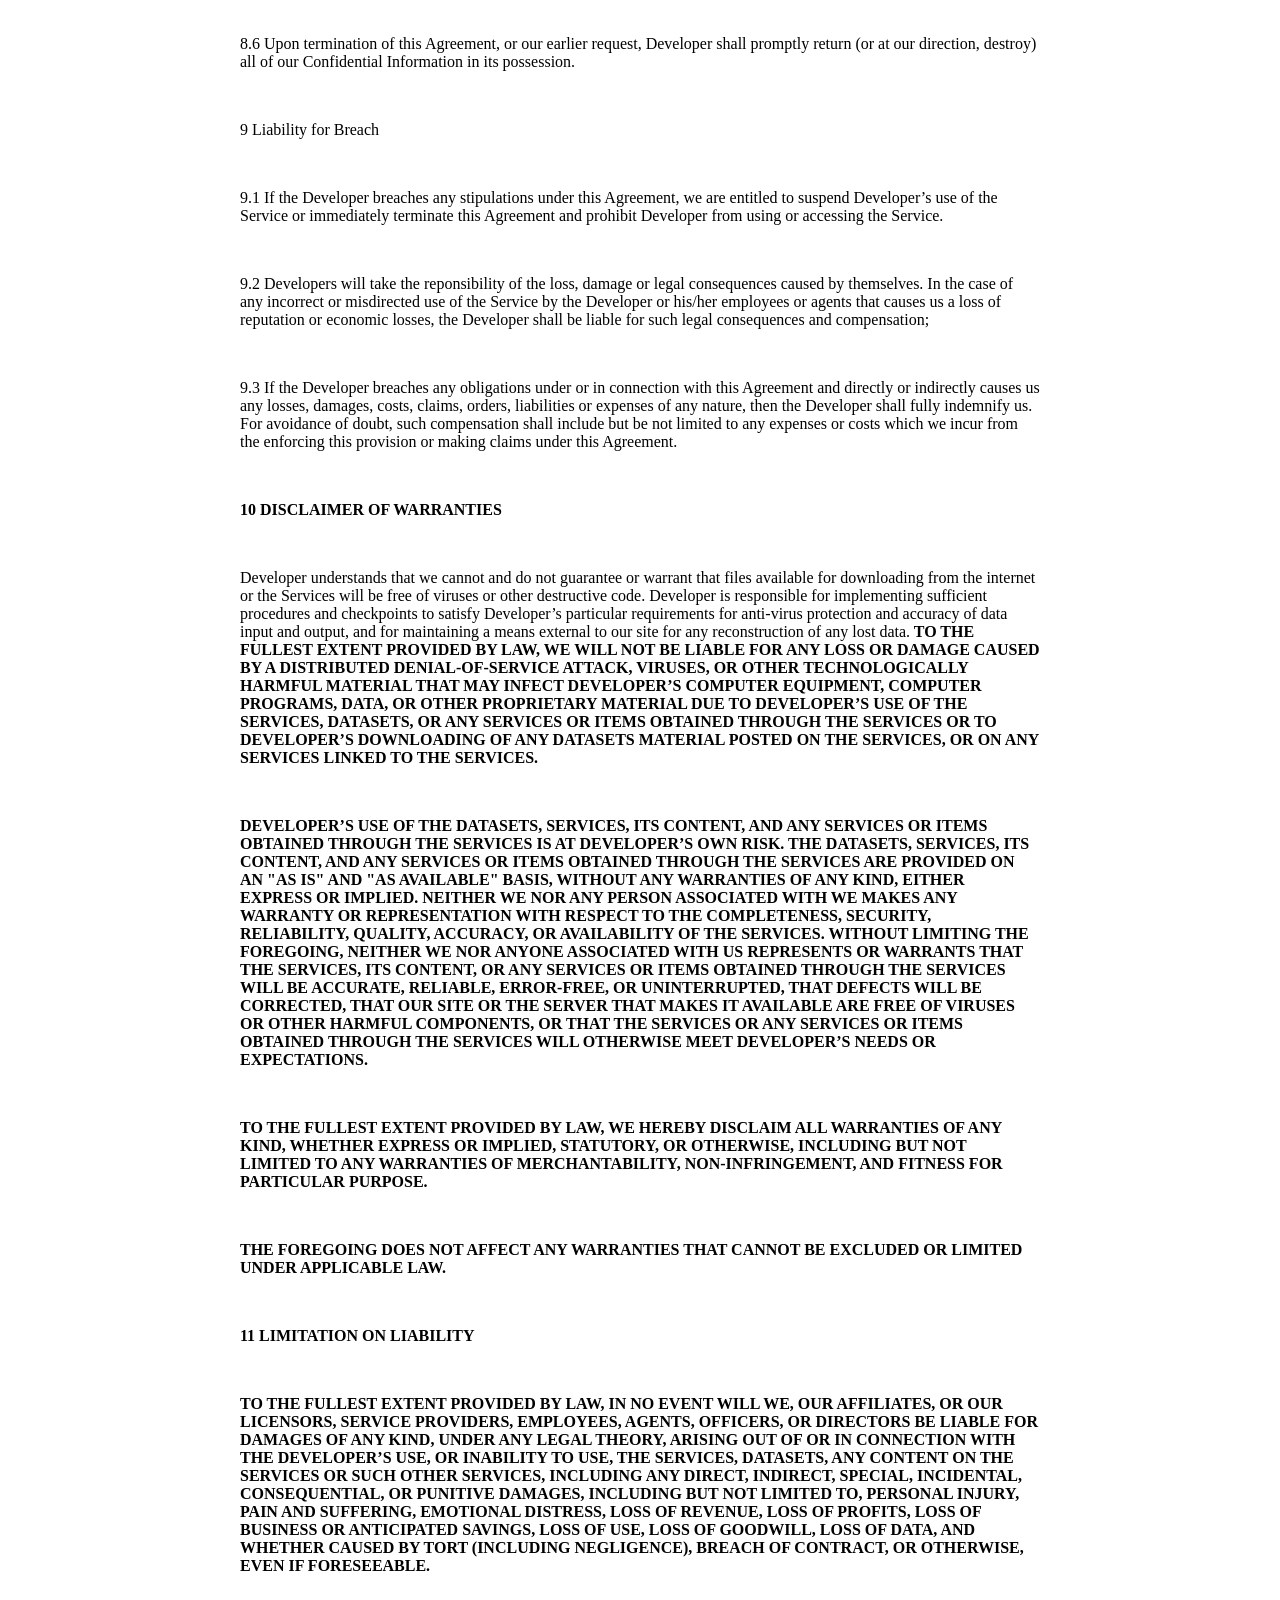
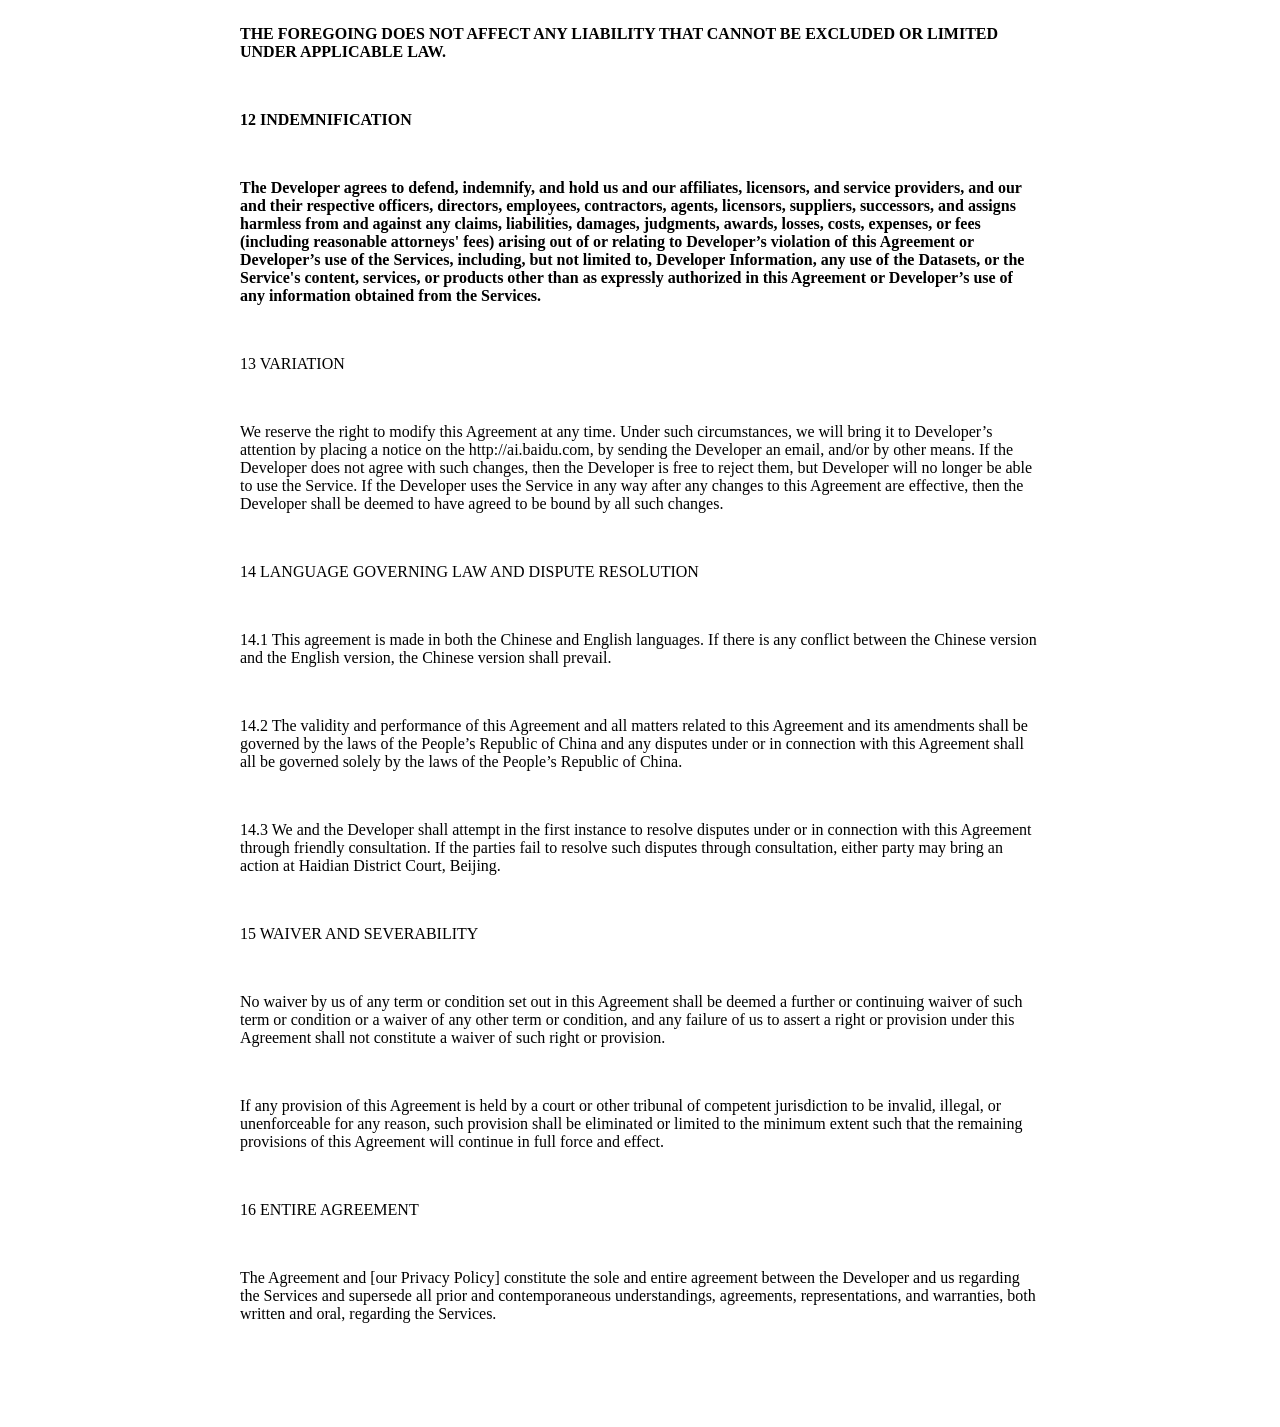
<file: license.html>
<!DOCTYPE html>
<!-- htmlcs-disable -->
<!--[if lt IE 9]><html class="ie"><![endif]-->
<html lang="en">
<head>
    <link rel="import" href="/common/meta.html?__inline">
    <link rel="import" href="/common/css.html?__inline">
    <link rel="import" href="/common/js.html?__inline">


    <link rel="stylesheet" type="text/css" media="screen and (min-width: 750px)" href="/css/scene/github.css">
    <link rel="stylesheet" type="text/css" media="screen and (min-width: 750px)" href="/css/scene/scene.css">

    <link rel="stylesheet" type="text/css" media="screen and (min-width: 750px)" href="/css/license/index.css">
</head>
<body>
<link rel="import" href="/common/header.html?__inline">
<div>
    <div class="license-text">
        <!-- <p>本《开发者协议》（“本协议”）适用于您（“开发者”）对百度及其关联方（“我方”）网站、产品、服务、应用及开放存取数据集（合称“服务”）的访问及使用。请开发者在使用服务前仔细阅读本协议，若开发者对本协议有任何疑问，请与我方联系。若开发者采取任何方式访问或使用服务，则表示开发者同意受本协议约束。如果开发者不想同意本协议，则不得访问或使用服务。</p> -->
        <p>This Developer Agreement (this “Agreement”) governs your (“Developer”) access to and use of the websites, products, services, applications and open-access data sets (collectively, the “Service”) of Baidu and its affiliates (“we,” “us” or “ours”). Please read this Agreement carefully before Developer uses the Services, and contact us if the Developer has any questions regarding this Agreement. Any access to or use of the Services indicates that the Developer agrees to be bound by this Agreement. If the Developer does not want to agree to this Agreement, Developer must not access or use the Services.</p>
        <p>&nbsp;</p>
        <!-- <p>1 开发者的一般义务</p> -->
        <p>1 General Obligations of the Developer</p>
        <p>&nbsp;</p>
        <!-- <p>1.1 若开发者代表某一实体（例如其雇主）签订本协议，则开发者声明并保证(1)其具有使本协议对该实体产生约束力的法律权限，且(2) 他/她将被视为代表该公司或组织签订本协议。</p> -->
        <p>1.1 If the Developer enters into this Agreement on behalf of an entity, such as his/her employer, then the Developer represents and warrants that he/she (i) has the legal authority to cause this Agreement to bind such entity, and (ii) he/she will be deemed to have entered into this Agreement on behalf of such company or organization.</p>
        <p>&nbsp;</p>
        <!-- <p>1.2 开发者可以授权其人员访问和使用服务，但应确保前述人员已经认真阅读并同意接受本协议约束。开发者就所有人员在本协议下的行为和不作为承担所有责任。</p> -->
        <p>1.2 The Developer may authorize its personnel to access and use the Service, but shall ensure that the aforementioned persons have carefully read and agree to be bound by this Agreement. Developer will be fully responsible for the acts and omissions of all personnel under this Agreement.</p>
        <p>&nbsp;</p>
        <!-- <p>1.3 如我方将与部分服务（或使用服务所涉及到的由其他数据平台提供的服务）有关的额外要求通知开发者（包括通过修订本协议的方式），则开发者同意遵守所有此类额外要求。</p> -->
        <p>1.3 If we notify the Developer of additional requirements regarding certain parts of the Service (or any other digital platform services which are involved during use of the Service), including through modifications to this Agreement, the Developer agrees to comply with all such additional requirements.</p>
        <p>&nbsp;</p>
        <!-- <p>1.4 经我方不时要求，开发者应当向我方提供身份信息、文件、资料、信息等（“开发者信息”）。开发者声明并保证(1)开发者信息是真实的、符合现状的、准确的，(2)开发者信息是合法的，且不违反、侵犯、侵占任何第三方的任何版权、商标、专利和其它知识产权（下称“知识产权”）、隐私权或其它权利，且(3)开发者对开发者信息拥有合法、有效、完整的知识产权或所有权。我方保留委托第三方机构调查开发者信息的权利，如果开发者信息存在失实或违法等情况，我方有权立即终止本协议并禁止或暂停开发者访问或使用服务。[开发者同意在注册服务时或其它情况下提供的所有信息（包括但不限于通过使用服务的任何互动性功能时提供的以及开发者信息）均受我们的隐私政策约束，且开发者同意我们对开发者信息所采取的符合我们的隐私政策的所有行动，以下将进一步对此进行描述。]</p> -->
        <p>1.4 Upon our request from time to time, the Developer shall provide us with his/her identity information, documents, materials, information (“Developer Information”). The Developer represents and warrants that (i) the Developer Information is true, current, and accurate, (ii) the Developer Information is lawful and does not violate, infringe, or misappropriate any copyright, trademark, trade secret, patent and other intellectual property rights (the “Intellectual Property Rights”), privacy rights, or other rights of any third parties; and (iii) the Developer owns lawful, valid and complete Intellectual Property Rights in and title to the Developer Information. We reserve the right to appoint a third-party agent to investigate the Developer Information. If the Developer Information is found to be untrue or illegal, we are entitled to terminate this Agreement and prohibit or suspend the Developer from accessing or using the Service. [Developer agrees that all information it provides to register with the Services or otherwise, including but not limited to through the use of any interactive features on the Services and the Developer Information, is governed by our Privacy Policy, and Developer consents to all actions we take with respect to Developer Information consistent with our Privacy Policy as further described below.]</p>
        <p>&nbsp;</p>
        <!-- <p>1.5 在本协议期间，开发者必须遵守服务中以及我们以其它方式规定的所有限制、指南或其它要求。开发者在访问或使用服务过程中不得且不得促使或允许任何人或实体以任何方式：</p> -->
        <p>1.5 During the terms of this Agreement, Developer shall adhere to all restrictions, guidelines and other requirements set forth in the Services or otherwise provided by us. When accessing or using the Service, the Developer shall not, and shall not cause or permit any person or entity to, in any manner:</p>
        <p>&nbsp;</p>
        <!-- <p>1.5.1 侵犯、侵占或违反任何人（包括我方）的知识产权、专有权、隐私权或任何其它权利；</p> -->
        <p>1.5.1 Infringe, misappropriate, or violate the Intellectual Property Rights, proprietary, or privacy rights or any other rights of any parties (including ours);</p>
        <p>&nbsp;</p>
        <!-- <p>1.5.2 从事任何具有有害、欺诈、欺骗、威胁、骚扰、诽谤，淫秽性质的活动；</p> -->
        <p>1.5.2 Engage in any activities which are harmful, fraudulent, deceptive, threatening, harassing, defamatory or obscene;</p>
        <p>&nbsp;</p>
        <!-- <p>1.5.3 未经我方书面允许，采取爬虫或其他方式获取任何与服务中或与服务相关的页面、数据或信息（无论采取人工方式或自动方式）；</p> -->
        <p>1.5.3 “Crawl”, “scrape” or “spider” any page, data, or information of or relating to the Service (through use of manual or automated means), without our written consent;</p>
        <p>&nbsp;</p>
        <!-- <p>1.5.4 使用反编译、反向工程等方式试图获取服务中或与服务相关的源代码、基本理念或信息；或</p> -->
        <p>1.5.4 Decompile, reverse engineer, or otherwise attempt to obtain the source code or underlying ideas or information of or relating to the Service;or</p>
        <p>&nbsp;</p>
        <!-- <p>1.5.5 未经我方事先书面同意使用任何手工过程监控或复制服务中的任何材料或用于任何其它未经授权的目的；</p> -->
        <p>1.5.5 Use any manual process to monitor or copy any of the material on the Services or for any other unauthorized purpose without our prior written consent;</p>
        <p>&nbsp;</p>
        <!-- <p>1.5.6 试图对服务的任何部分、服务所存储的服务器、或者与服务连接的任何服务器、计算机或数据库进行未经授权的访问、妨碍、破坏或干扰；</p> -->
        <p>1.5.6 Attempt to gain unauthorized access to, interfere with, damage, or disrupt any parts of the Services, the server on which the Services is stored, or any server, computer, or database connected to the Services;</p>
        <p>&nbsp;</p>
        <!-- <p>1.5.7 使用任何干扰服务适当工作的装置、软件或程序；</p> -->
        <p>1.5.7 Use any device, software, or routine that interferes with the proper working of the Services;</p>
        <p>&nbsp;</p>
        <!-- <p>1.5.8 通过拒绝服务攻击或分布式拒绝服务攻击对服务进行攻击；</p> -->
        <p>1.5.8 Attack the Services via a denial-of-service attack or a distributed denial-of-service attack;</p>
        <p>&nbsp;</p>
        <!-- <p>1.5.9 以任何可能使网站瘫痪、负担过重、受到破坏或损害或者干扰任何其他方使用服务（包括其通过服务参与实时活动的能力）的方式使用服务；</p> -->
        <p>1.5.9 Use the Services in any manner that could disable, overburden, damage, or impair the site or interfere with any other party\'s use of the Services, including their ability to engage in real time activities through the Services;</p>
        <p>&nbsp;</p>
        <!-- <p>1.5.10 转让、分许可、让与、分发、允许访问或分时共享服务；</p> -->
        <p>1.5.10 Assign, sublicense, transfer, distribute, allow access to, or time share the Services;</p>
        <p>&nbsp;</p>
        <!-- <p>1.5.11 改动或掩盖服务中的任何版权或其它所有权通知；</p> -->
        <p>1.5.11 Modify or obscure any copyright or other proprietary notices within the Services;</p>
        <p>&nbsp;</p>
        <!-- <p>1.5.12 使用任何机器人、网络蜘蛛、网站搜索/检索程序或其它装置对服务的任何部分进行检索或编制索引，或收集其他开发者的信息；或者</p> -->
        <p>1.5.12 use any robot, spider, site search/retrieval application or other device to retrieve or index any portion of the Services or collect information about other developers; or</p>
        <p>&nbsp;</p>
        <!-- <p>1.5.13 从事任何其他违反适用法律、法规、规章或本协议的活动</p> -->
        <p>1.5.13 Engage in any other activities which violate any applicable laws, rules or regulations.</p>
        <p>&nbsp;</p>
        <!-- <p>2 数据集下载</p> -->
        <p>2 Dataset Downloads</p>
        <p>&nbsp;</p>
        <!-- <p>2.1 在我方完全自行酌情决定授权开发者访问、使用、下载一定数据集（“数据集”）的范围内，且在受本协议条款条件约束的前提下，兹授予开发者一项非排他的、有限的、不可转让的、可自由撤回的许可，即可仅为开发者个人目的且在服务功能和本协议允许的前提下访问和使用数据集。我们或我们的许可人拥有并保留没有明确在本协议中许可的对数据集的所有权利。我们可以在任何时候以任何理由或不提供任何理由暂停或终止这项许可。未避免疑义且不对前一句话进行限制，开发者不得（除非本协议明确允许）：</p> -->
        <p>2.1 To the extent that we authorize the Developer to use and download certain data sets (“Datasets”) at our sole discretion and subject to the terms and conditions of this Agreement, Developer is hereby granted a non-exclusive, limited, non-transferable, freely revocable license to access and use the Datasets for Developer’s personal use only and as permitted by the features of the Service and this Agreement. We or our licensors own and reserve all rights not expressly granted herein in the Datasets. We may suspend or terminate this license at any time for any reason or no reason. For the avoidance of doubt and not the limitation of the prior sentence, Developer will not, unless otherwise expressly permitted under this Agreement:</p>
        <p>&nbsp;</p>
        <!-- <p>2.1.1 处理任何数据集用于分析、建模或为开发商创收（比如通过转售此类数据或将此类数据用于单独定价或出售的包含聚合信息的服务或产品）；</p> -->
        <p>2.1.1 Process any Datasets for analytics, modeling, or generation of revenue for Developer (e.g., by reselling such data or using such data for services or product offerings containing aggregated information that are separately priced or sold); </p>
        <p>&nbsp;</p>
        <!-- <p>2.1.2 处理任何数据集参与或便于对任何个人的定向（营销、广告或其它目的）；</p> -->
        <p>2.1.2 Process any Datasets to engage in or facilitate targeting (for marketing, advertising, or otherwise) of any individual; </p>
        <p>&nbsp;</p>
        <!-- <p>2.1.3 将任何数据集与任何其它数据（包括个人数据）相结合，本协议明确允许除外；</p> -->
        <p>2.1.3 Except as expressly permitted in this Agreement, combine any Datasets with any other data, including Personal Data;</p>
        <p>&nbsp;</p>
        <!-- <p>2.1.4 关联开发者的人工智能或机器学习能力对任何数据集进行处理；</p> -->
        <p>2.1.4 Process any Datasets in connection with training of Developer’s artificial intelligence or machine learning capabilities; </p>
        <p>&nbsp;</p>
        <!-- <p>2.1.5 试图重新识别或以其它方式确定任何个人的身份；</p> -->
        <p>2.1.5 Attempt to re-identify or otherwise ascertain the identity of any individual; </p>
        <p>&nbsp;</p>
        <!-- <p>2.1.6 转让、出售、让与或以其它方式向任何其他人或实体处置任何数据集，或为了任何其他人或实体利益允许使用或访问任何数据集；</p> -->
        <p>2.1.6 Assign, sell, transfer or otherwise dispose of any Datasets to any other persons or entities or permit the use of or access to any Datasets for the benefit of any other persons or entities;</p>
        <p>&nbsp;</p>
        <!-- <p>2.1.7 试图或协助他人试图仿制、复制或以其它方式再造、改动、分发、展示任何数据集或创作基于任何数据集的衍生作品；</p> -->
        <p>2.1.7 Attempt to or assist others in an attempt to copy, duplicate, otherwise reproduce, modify, distribute, display or create derivative works based on any Datasets;</p>
        <p>&nbsp;</p>
        <!-- <p>2.1.8 在未经我们明确同意的情况下，启动可用于展示或存储任何数据集的任何功能；或</p> -->
        <p>2.1.8 Without express agreement from us, enable any functionality that can be used to display or store any Datasets; or</p>
        <p>&nbsp;</p>
        <!-- <p>2.1.9 使用或以其它方式处理任何数据集，用于作为证明任何消费者符合《联邦公平信用报告法》（可能被修订或取代的版本）第603(d)(1)(A)-(B)条款或第604条所规定的任何目的的一项因素。</p> -->
        <p>2.1.9  Use or otherwise process any Datasets for the purpose of serving as a factor in establishing any consumer’s eligibility for any of the purposes stated in Section 603(d)(1)(A)-(B) or Section 604 of the Federal Fair Credit Reporting Act, as may be amended or superseded.</p>
        <p>&nbsp;</p>
        <!-- <p>2.2 在我们授权开发者使用数据集的范围内，开发者仅有权(1) 出于非商业研究或教学目的在开发者内部使用数据集，且(2) 必须遵守本协议条款。在受以下第2.3条约束的前提下，开发者无权向第三方分享、披露、出售或分许可数据集。</p> -->
        <p>2.2 To the extent that we authorize the Developer to use Datasets and subject to the terms of this Agreement, the Developer is entitled to use the Datasets only (i) for Developer’s internal purposes of non-commercial research or teaching and (ii) in accordance with the terms of this Agreement. </p>
        <p>&nbsp;</p>
        <p>2.3 We shall be entitled to suspend or terminate the authorization granted to the Developer for use of the Datasets at any time and the Developer must delete the Datasets upon our request.</p>
        <p>&nbsp;</p>
        <p>3 访问网站；账户安全；以及关闭账户</p>
        <p>3 Accessing the Website; Account Security; and Closing Account</p>
        <p>&nbsp;</p>
        <!-- <p>我们可以在任何时候完全自行斟酌决定拒绝任何账号注册或限定或限制对服务的一个或多个部分或功能的访问，以便只有某些终端用户可以进行访问。开发者可以按照通过服务提供的指示关闭其账户。一旦账户关闭，开发者将无法访问账户或开发者在服务中所存储的任何信息或材料。对于服务的所有或任何部分不可用的情况，无论因任何原因、在任何时候、以任何时长，我们均不负任何责任。</p> -->
        <p>We may, at any time, in our sole discretion, refuse any account registration or restrict or limit access to one or more portions or features of the Services so that they are accessible only to certain end users. Developer may close its account by following the instructions provided via the Services.  Once the Account is closed, Developer will not have any access to the Services or any information or materials of Developer stored in the Services. We will not be liable if for any reason all or any part of the Services is unavailable at any time or for any period.</p>
        <p>&nbsp;</p>
        <!-- <p>开发者负责：</p> -->
        <p>Developer is responsible for:</p>
        <p>&nbsp;</p>
        <ul>
            <!-- <li>开发者访问服务所必须的所有安排；</li> -->
            <li>Making all arrangements necessary for Developer to have access to the Services.</li>
        </ul>
        <p>&nbsp;</p>
        <ul>
            <!-- <li>确保通过开发者的互联网连接访问服务的所有人知晓并遵守本协议。</li> -->
            <li>Ensuring that all persons who access the Services through Developer’s internet connection are aware of this Agreement and comply with them.</li></ul>
        <p>&nbsp;</p>
        <!-- <p>如果开发者选择或者获得了作为我们的安全程序一部分的一个用户名、密码或任何其它信息，开发者必须对此类信息严格保密，不得将其透露给任何其他人或实体。开发者同时认可开发者的账户只属开发者私人，且同意不让任何其他人使用开发者的用户名、密码或其他安全信息访问服务或其任何部分。开发者同意将任何对开发者的用户名或密码的任何未授权访问或使用或任何其它安全问题立即通知我们。开发者还同意确保在每次登陆结束时登出开发者账户。在通过公共或共享计算机访问开发者账户时，开发者应特别谨慎，不让其他人看到或记录开发者的密码或其它个人信息。</p> -->
        <p>If Developer chooses, or is provided with, a user name, password, or any other piece of information as part of our security procedures, Developer must treat such information as confidential, and Developer must not disclose it to any other person or entity. Developer also acknowledges that Developer’s account is personal to Developer and agrees not to provide any other person with access to the Services or portions of it using Developer’s user name, password, or other security information. Developer agrees to notify us immediately of any unauthorized access to or use of Developer’s user name or password or any other breach of security. Developer also agrees to ensure that Developer will exit from Developer’s account at the end of each session. Developer should use particular caution when accessing Developer’s account from a public or shared computer so that others are not able to view or record Developer’s password or other personal information.</p>
        <p>&nbsp;</p>
        <!-- <p>我们有权在任何时候、以任何理由或无理由（包括比如我们认为开发者违反了本协议的任何规定）完全自行斟酌决定禁用任何用户名、密码或其它识别符，不管是由开发者所选择还是由我们所提供。</p> -->
        <p>We have the right to disable any user name, password, or other identifier, whether chosen by Developer or provided by us, at any time in our sole discretion for any or no reason, including if, in our opinion, Developer has violated any provision of this Agreement.</p>
        <p>&nbsp;</p>
        <!-- <p>无论本协议中的任何其它规定，我们可以任何理由或无理由（包括但不限于对本协议的任何违反）终止或暂停开发者对所有服务或其任何部分的访问。</p> -->
        <p>Notwithstanding anything else herein, we may terminate or suspend Developer’s access to all or part of the Services for any or no reason, including without limitation, any violation of this Agreement.</p>
        <p>&nbsp;</p>
        <p>4 隐私政策 </p>
        <p>4 Privacy Policy</p>
        <p>&nbsp;</p>
        <!-- <p>4.1 开发者同意并允许我方通过任何线上线下方式，出于服务的目的调查、获取和收集开发者的个人数据。“个人数据”是指任何下列信息：(a) 可识别个人身份或可用于跟踪、定位或识别一个人或设备；或者(b) 与一个已识别身份的或可识别身份的个人有关。个人数据包括但不限于：名、姓、地址、电话号码、电子邮件地址、社会安全号码、政府身份证号码（包括护照号、驾照号或州身份证号）、财务或信用卡/借记卡信息、用户名和密码以及地理定位信息。开发者的个人数据包括：</p> -->
        <p>4.1 The Developer agrees and permits us to investigate, acquire and collect the Developer’s personal data for purposes of the Service, by any online or offline means. “Personal Data” shall mean any information that (a) identifies an individual or that may be used to track, locate or identify an individual or device; or (b) is related to an identified or identifiable individual.  Personal Data shall include, without limitation, the following:  first and last name, address, telephone number, email address, Social Security number, government identification number (including, Passport number, driver’s license number or state identification number), financial or credit/debit card information, username and password, and geolocation information. The Developer’s Personal Data shall include:</p>
        <p>&nbsp;</p>
        <!-- <p>4.1.1 开发者在访问或使用服务时，向我方提供的相关个人数据，包括但不限于：姓名、电子邮件、社交账号、电话号码等；</p> -->
        <p>4.1.1 Personal Data that the Developer provides to us when accessing or using the Service, including but not limited to his/her name, telephone number, e-mail address, social media account,, etc.;</p>
        <p>&nbsp;</p>
        <!-- <p>4.1.2 开发者访问或使用服务时，我方系统通过Cookies、Web Beacon或其他方式自动采集的技术信息。</p> -->
        <p>4.1.2 The technological information automatically collected by the system via cookies, web beacons, or other means when the Developer accesses or uses the Service.</p>
        <p>&nbsp;</p>
        <!-- <p>4.2 开发者进一步同意，我方有权在欧盟地区外、永久、无偿出于以下目的使用开发者个人数据：</p> -->
        <p>4.2 The Developer further agrees that we are entitled to use the Developer’s Personal Data outside of EU , permanently and free of royalties for the following purposes:</p>
        <p>&nbsp;</p>
        <!-- <p>4.2.1 向开发者发送可能感兴趣的产品和服务的信息；邀请开发者参与我方的活动和市场调查；或向开发者发送营销信息。如果开发者不想接收此类信息，则可经书面通知我方进行退订；和</p> -->
        <p>4.2.1 Sending the Developer product and service information in which the Developer may be interested; inviting the Developer to participate in our activities or market surveys; or send the Developer marketing information. If the Developer does not wish to receive such information, the Developer may unsubscribe by sending us written notice; and</p>
        <p>&nbsp;</p>
        <!-- <p>4.2.2 开展内部审计、数据分析和研究，改善我方的服务及开发者之间的沟通。</p> -->
        <p>4.2.2 Conducting internal audits, data analyses and research in order to improve our services and communications with the Developer.</p>
        <p>&nbsp;</p>
        <!-- <p>4.3 除下列情形外，我方将不公开或向第三方提供开发者的个人数据：</p> -->
        <p>4.3 Except under the following circumstances, we will not publish the Developer’s Personal Data or disclose it to any third parties:</p>
        <p>&nbsp;</p>
        <!-- <p>4.3.1 根据开发者的指示或经开发者同意；</p> -->
        <p>4.3.1 At the direction of the Developer or with the Developer’s consent;</p>
        <p>&nbsp;</p>
        <!-- <p>4.3.2 法律或传票要求，或者我们合理认为该行为对于遵守法律以及执法机构的合理要求而言是必须的。</p> -->
        <p>4.3.2 As required by law or subpoena or if we reasonably believe that such action is necessary to comply with the law and the reasonable requests of law enforcement.</p>
        <p>&nbsp;</p>
        <!-- <p>5 知识产权 </p> -->
        <p>5 Intellectual Property</p>
        <p>&nbsp;</p>
        <!-- <p>5.1 在受本协议条款条件约束的前提下，兹授予开发者一项非排他的、有限的、不可转让的、可自由撤回的许可，即可仅为开发者个人目的、且服务功能和本协议所允许的情况下访问和使用服务。我们保留本协议没有明确许可的对服务和基础数据（定义如下）的所有权利。我们可以在任何时候以任何理由或无理由暂停或终止这项许可。除本协议另有约定外，我方对我们所提供的与服务和数据集有关的信息（包括但不限于图片、视频、数据、代码等）享有或许可合法所有权利，开发者对此不享有任何权利。未经我方书面明示同意，开发者不得使用、修改、复制、公开传播、发行或以其他任何方式利用前述信息。我们是向开发者许可而不是出售服务和数据集，且开发者根据本协议或与之有关而对服务或任何相关知识产权拥有任何所有者权益。</p> -->
        <p>5.1 Subject to the terms and conditions of this Agreement, Developer is hereby granted a non-exclusive, limited, non-transferable, freely revocable license to access and use the Service for Developer’s personal use only and as permitted by the features of the Service and this Agreement. We reserve all rights not expressly granted herein in the Service and the Underlying Data (as defined below). We may suspend or terminate this license at any time for any reason or no reason. Unless otherwise provided in this Agreement, we own or license all legal rights to the information (including but not limited to pictures, videos, data and codes) provided by us in connection with the Service and the Datasets and the Developer shall not have any rights to such information. Without our express written consent, the Developer shall not use, modify, copy, disseminate distribute such information or utilize it in any manner. The Services and Datasets are licensed, not sold, to the Developer by us and the Developer does not have under or in connection with this Agreement any ownership interest in the Services, or in any related Intellectual Property Rights.</p>
        <p>&nbsp;</p>
        <!-- <p>5.2 除我方与开发者另有约定外，开发者通过服务独立开发的成果（包括但不限于算法、源代码、数据、设计方案、论文等，合称“成果”）及相应的知识产权，归开发者所有。但产生该等成果所依附或使用的图片、视频、数据等（以下简称“基础数据”），如属于我方提供，则该等基础数据的所有权利并不因提供行为发生转移。开发者如在使用该等成果过程中使用了我方享有知识产权或其他合法权利的基础数据，应向我方支付使用费用，费用的数额及支付方式由我方与开发者另行约定。</p> -->
        <p>5.2 Unless otherwise agreed by us and the Developer, the results (including but not limited to algorithms, source codes, data, design plans, and papers, collectively referred to as “Results”) independently generated by the Developer via the Service and the corresponding Intellectual Property Rights shall belong to the Developer. Nonetheless, no rights to the images, videos, or data provided by us and utilized by the Developer in generating the Results (“Underlying Data”) shall be transferred due to our provision of such Underlying Data. If the Developer uses any Underlying Data in which we own Intellectual Property Rights or other legal rights when using the Results, then the Developer shall pay us royalties. The amount and the payment method of the royalties shall be agreed between us and the Developer separately.</p>
        <p>&nbsp;</p>
        <!-- <p>5.3 除本协议中明确授予的有限权利和许可外，本协议不向开发者或任何第三方授予服务任何部分的任何知识产权或其它权利、所有权或利益，无论是通过暗示、弃权、禁止反悔或其它方式。</p> -->
        <p>5.3 Except for the limited rights and licenses expressly granted in this Agreement, nothing in this Agreement grants, by implication, waiver, estoppel or otherwise, to the Developer or any third party any Intellectual Property Rights or other right, title, or interest in or to any of the Services.</p>
        <p>&nbsp;</p>
        <!-- <p>6 知识产权争议报告</p> -->
        <p>6 Intellectual Property Dispute Reports</p>
        <p>&nbsp;</p>
        <!-- <p>6.1 若开发者或任何知识产权权利人认为服务中或通过服务获取的材料或内容侵犯其（或其被授权代表的主体）的知识产权，则请将包含下述信息的通知发送至okai@baidu.com：</p> -->
        <p>6.1 If the Developer or any owner of Intellectual Property Rights believes that material or content residing on or accessible through the Service infringes his/her Intellectual Property Rights (or the Intellectual Property Rights of any parties whom he/she are authorized to act on behalf of), please send a notice of copyright infringement containing the following information to okai@baidu.com</p>
        <p>&nbsp;</p>
        <!-- <p>6.1.1 被侵权知识产权权利人授权代表的信息，包括名称、电话号码和邮箱地址；</p> -->
        <p>6.1.1 Information regarding a person authorized to act on behalf of the owner of the Intellectual Property Rights being infringed, including name, address, telephone number and email address;</p>
        <p>&nbsp;</p>
        <!-- <p>6.1.2 被侵权或侵占的作品或材料的信息；</p> -->
        <p>6.1.2 Information regarding works or materials being infringed or misappropriate upon;</p>
        <p>&nbsp;</p>
        <!-- <p>6.1.3 被控侵权作品或材料的信息，若知识产权权利人希望从某一位置移除该等被控侵权作品或材料，则还应提供该等位置的充分信息，使我方能够找到该等被控侵权作品或材料并进行确认；和</p> -->
        <p>6.1.3 Information regarding the works or materials that are claimed to be infringed upon, including information regarding the location of the infringing documents or materials that the intellectual property owner seeks to have removed, with sufficient detail so that we are capable of finding and verifying their existence; and</p>
        <p>&nbsp;</p>
        <!-- <p>6.1.4 关于通知方善意认为被控侵权材料未经知识产权权利人、其代理人或法律授权的声明。</p> -->
        <p>6.1.4 A statement that the notifying party has a good faith belief that the material identified is not authorized by the Intellectual Property Rights owner, its agent, or the law.</p>
        <p>&nbsp;</p>
        <!-- <p>6.2 在收到关于侵占或侵犯知识产权的恰当通知后，我方将保留下述权利：</p> -->
        <p>6.2 Upon receipt of a proper notice of Intellectual Property Rights misappropriation or infringement, we reserve the right to:</p>
        <p>&nbsp;</p>
        <!-- <p>6.2.1 移除或禁止访问侵权材料；</p> -->
        <p>6.2.1 remove or disable access to the infringing material;</p>
        <p>&nbsp;</p>
        <!-- <p>6.2.2 将我方已移除或禁止访问材料的事项，告知被控侵权的内容提供者；</p> -->
        <p>6.2.2 notify the content provider who is accused of infringement that we have removed or disabled access to the applicable material; and</p>
        <p>&nbsp;</p>
        <!-- <p>6.2.3 若被控侵权的内容提供者存在多次侵权行为，暂停或终止其访问或使用服务的权利。</p> -->
        <p>6.2.3 terminate or suspend such content provider's access to or use of the Service if he or she is a repeat offender.</p>
        <p>&nbsp;</p>
        <!-- <p>7 对发布的信息的依赖</p> -->
        <p>7 Reliance on Information Posted</p>
        <p>&nbsp;</p>
        <!-- <p>在服务上显示或通过服务显示的信息仅供一般信息目的。我们不保证此类信息的准确性、完整性或有用性。开发者对此类的信息的任何依赖将完全由开发者承担风险。我们不承担对于开发者或服务的任何其他访客或可能知悉其任何内容的任何人对此类材料的任何依赖而引起的所有责任。</p> -->
        <p>The information presented on or through the Services is made available solely for general information purposes. We do not warrant the accuracy, completeness, or usefulness of this information. Any reliance the Developer places on such information is strictly at the Developer’s own risk. We disclaim all liability and responsibility arising from any reliance placed on such materials by the Developer or any other visitor to the Services, or by anyone who may be informed of any of its contents.</p>
        <p>&nbsp;</p>
        <p>8 保密义务</p>
        <p>8 Obligation of Confidentiality</p>
        <p>&nbsp;</p>
        <!-- <p>8.1 保密信息的范围包括我方或代表我方向开发者提供或使开发者可以获得的所有非公开信息，包括开发者通过服务获取的与我方有关的所有非公开信息，包括但不限于：</p> -->
        <p>8.1 The scope of the confidential information includes all non-public information provided or made available by or on behalf of us to the Developer, including all non-public information related to us acquired by the Developer through the Service, including but not limited to the following:</p>
        <p>&nbsp;</p>
        <!-- <p>8.1.1 我方运营数据、商业秘密、交易数据、技术资料、财务信息、经营渠道以及方案、软件、程序、手册等；</p> -->
        <p>8.1.1 Our operating data, trade secrets, transaction data, technical information, financial information, operating channels as well as plans, software, programs and manuals, etc.;</p>
        <p>&nbsp;</p>
        <!-- <p>8.1.2 我方从第三方处获得但应承担保密责任的信息；以及</p> -->
        <p>8.1.2 Information obtained by us from any third parties which we are obligated to keep confidential; and</p>
        <p>&nbsp;</p>
        <!-- <p>8.1.3 任何其他不为我方以外的其他方所知晓、或者不可公开获得的信息。</p> -->
        <p>8.1.3 Any other information which is unknown to any parties other than us or which is not publicly available.</p>
        <p>&nbsp;</p>
        <!-- <p>8.2 保密信息不包括接收方可以通过书面或其它文件记录证明的下列信息：(a) 在该等信息与本协议有关披露给接收方或使其可获得之前，接收方已合法知晓且没有使用或披露限制；(b) 已为或变为一般公众所知，除非是由于接收方或任何其代表不遵守本协议所致；(c) 接收方在非保密的基础上从第三方处接收，且在接收时没有任何保密义务；或者(d) 接收方可以通过书面或其它文件记录证明是由接收方在不参考或使用任何保密信息的情况下独立开发的。</p> -->
        <p>8.2 Confidential Information does not include information that the receiving party can demonstrate by written or other documentary records: (a) was rightfully known to the receiving party without restriction on use or disclosure prior to such information being disclosed or made available to the receiving party in connection with this Agreement; (b) was or becomes generally known by the public other than by the receiving party's or any of its representatives' noncompliance with this Agreement; (c) was or is received by the receiving party on a non-confidential basis from a third party that was not or is not, at the time of such receipt, under any obligation to maintain its confidentiality; or (d) the receiving party can demonstrate by written or other documentary records was or is independently developed by the receiving party without reference to or use of any Confidential Information.</p>
        <p>&nbsp;</p>
        <!-- <p>8.3 我方及开发者认可第8.1条所讨论的信息为保密信息（“保密信息”），且该等信息对于我方具有重要作用和商业价值，如有泄露或不当利用将造成严重影响和经济损失。开发者同意至少使用其用来保护其最为敏感的信息的注意程度、且在任何情况下不少于合理注意程度对上述保密信息严格保密，使其不被未经授权使用、访问或披露。如无法确认某些信息是否为保密信息，则开发者亦应将此类信息作为保密信息进行保护。</p> -->
        <p>8.3 We and the Developer acknowledge that the information discussed in Section 8.1 is our confidential information (“Confidential Information”) and is of important functional and commercial value to us, the disclosure or improper use of which will have a serious impact and cause economic losses. The Developer agrees to keep the Confidential Information strictly confidential and safeguard the Confidential Information from unauthorized use, access or disclosure using at least the degree of care it uses to protect its most sensitive information and in no event less than a reasonable degree of care. If the Developer is not able to confirm whether certain information is Confidential Information, then the Developer shall treat and protect such information as Confidential Information.</p>
        <p>&nbsp;</p>
        <!-- <p>8.4 保密信息的使用及披露：</p> -->
        <p>8.4 Use and Disclosure of Confidential Information:</p>
        <p>&nbsp;</p>
        <!-- <p>8.4.1 开发者承诺按照我方指定的要求、在指定区域、指定场景内使用保密信息，开发者不得以不符合我方要求的方式获取、使用保密信息，不得对保密信息进行效仿、逆向工程、反编译、试图破译源代码及潜在信息，也不得以任何形式向任何第三方泄露、传播、出售、转让、用于任何商业用途或用于获取任何商业利益等。</p> -->
        <p>8.4.1 The Developer undertakes to use the Confidential Information in accordance with the requirements, specified area, platform and time limit designated by us. Without our prior written consent, the Developer shall not obtain or use the Confidential Information in any way contrary to our requirements. The Developer shall not imitate, reverse engineer, decompile or attempt to decode the source code or underlying information of the Confidential Information, or disclose, distribute, sell or transfer any Confidential Information to any third party or use any Confidential Information for any commercial purposes or to obtain any commercial interests.</p>
        <p>&nbsp;</p>
        <!-- <p>8.4.2 严禁开发者利用保密信息从事任何本协议允许之外的目的；</p> -->
        <p>8.4.2 The Developer is prohibited from using the Confidential Information for any purposes not permitted under this Agreement.</p>
        <p>&nbsp;</p>
        <!-- <p>8.4.3 除开发者的下列员工外，开发者不得披露或允许对保密信息的访问：(1) 必须知道该等保密信息，以根据和遵守本协议行使其权利或履行其义务；(2) 已被告知保密信息的保密性质以及接收方在本第8条中的义务；以及(3) 受书面保密和限制使用义务的约束，其对保密信息的保护程度至少与本第8条规定的条款相当 。</p> -->
        <p>8.4.3 Developer shall not disclose or permit access to Confidential Information other than to its employees who: (i) need to know such Confidential Information for purposes of its exercise of its rights or performance of its obligations under and in accordance with this Agreement; (ii) have been informed of the confidential nature of the Confidential Information and the Receiving Party's obligations under this Section 8; and (iii) are bound by written confidentiality and restricted use obligations at least as protective of the Confidential Information as the terms set forth in this Section 8.</p>
        <p>&nbsp;</p>
        <!-- <p>8.5 我方无须对保密信息的真实性、适用性、完整性和合理性承担责任，以及并未对此做出一切明确表达的或暗含的陈述和担保。我方无须因开发者对保密信息的使用行为承担任何责任。</p> -->
        <p>8.5 We are not responsible for the correctness, compatibility, completeness or reasonableness of the Confidential Information, and disclaim any express or implied representations or warranties in respect thereof. We are not legally responsible for use of the Confidential Information by the Developer.</p>
        <p>&nbsp;</p>
        <!-- <p>8.6 在本协议终止时，或根据之前我方要求，开发者必须立即归还（或根据我方指示销毁）所有其所持有的所有我方的保密信息。</p> -->
        <p>8.6 Upon termination of this Agreement, or our earlier request, Developer shall promptly return (or at our direction, destroy) all of our Confidential Information in its possession.</p>
        <p>&nbsp;</p>
        <!-- <p>9 违约责任</p> -->
        <p>9 Liability for Breach</p>
        <p>&nbsp;</p>
        <!-- <p>9.1 若开发者违反本协议任何规定，我方有权暂停开发者使用服务或立即终止本协议并禁止开发者使用或访问服务。</p> -->
        <p>9.1 If the Developer breaches any stipulations under this Agreement, we are entitled to suspend Developer’s use of the Service or immediately terminate this Agreement and prohibit Developer from using or accessing the Service.</p>
        <p>&nbsp;</p>
        <!-- <p>9.2 开发者使用我方服务中，因开发者原因造成的损失、损害或法律后果，由开发者承担。若开发者或其雇员或代理人错误地或误导性地使用我方服务，而对我方造成任何声誉损失或经济损失，则开发者应当就该等法律后果负责，并向我方做出赔偿。</p> -->
        <p>9.2 Developers will take the reponsibility of the loss, damage or legal consequences caused by themselves. In the case of any incorrect or misdirected use of the Service by the Developer or his/her employees or agents that causes us a loss of reputation or economic losses, the Developer shall be liable for such legal consequences and compensation;</p>
        <p>&nbsp;</p>
        <!-- <p>9.3 若开发者违反了本协议下的或任何与本协议相关的义务而直接或间接导致我方发生了任何性质的损失、损害、费用、索赔、命令、责任或开支，开发者同意向我方做出全部赔偿，未免歧义，该等赔偿包括但不限于我方为执行本条款的过程中，或由于主张本协议下责任的索赔而产生的任何费用或开支。</p> -->
        <p>9.3 If the Developer breaches any obligations under or in connection with this Agreement and directly or indirectly causes us any losses, damages, costs, claims, orders, liabilities or expenses of any nature, then the Developer shall fully indemnify us. For avoidance of doubt, such compensation shall include but be not limited to any expenses or costs which we incur from the enforcing this provision or making claims under this Agreement.</p>
        <p>&nbsp;</p>
        <!-- <p><strong>10 免责声明</strong></p> -->
        <p><strong>10 DISCLAIMER OF WARRANTIES</strong></p>
        <p>&nbsp;</p>
        <!-- <p>开发者理解我们无法且不保证或承诺可从互联网或服务下载的文件没有病毒或其它破坏性代码。开发者负责应用充分程序和核查以满足开发者对于防病毒保护以及数据输入和输出准确性的特别要求，并维持一个我方网站外部的途径以用于重建任何丢失数据。<strong>在法律所允许的最大范围内，我们不对由于开发者使用服务、数据集或通过服务获得的任何服务或物项，或者由于开发者下载在服务上公布的或在与服务相关联的任何服务上公布的任何数据集材料而导致的，因分布式拒绝服务攻击、病毒或可能感染开发者计算机设备、计算机程序、数据或其它专有材料的其它技术性有害材料而造成的任何损失或损害承担责任。</strong></p> -->
        <p>Developer understands that we cannot and do not guarantee or warrant that files available for downloading from the internet or the Services will be free of viruses or other destructive code. Developer is responsible for implementing sufficient procedures and checkpoints to satisfy Developer’s particular requirements for anti-virus protection and accuracy of data input and output, and for maintaining a means external to our site for any reconstruction of any lost data.<strong> TO THE FULLEST EXTENT PROVIDED BY LAW, WE WILL NOT BE LIABLE FOR ANY LOSS OR DAMAGE CAUSED BY A DISTRIBUTED DENIAL-OF-SERVICE ATTACK, VIRUSES, OR OTHER TECHNOLOGICALLY HARMFUL MATERIAL THAT MAY INFECT DEVELOPER’S COMPUTER EQUIPMENT, COMPUTER PROGRAMS, DATA, OR OTHER PROPRIETARY MATERIAL DUE TO DEVELOPER’S USE OF THE SERVICES, DATASETS, OR ANY SERVICES OR ITEMS OBTAINED THROUGH THE SERVICES OR TO DEVELOPER’S DOWNLOADING OF ANY DATASETS MATERIAL POSTED ON THE SERVICES, OR ON ANY SERVICES LINKED TO THE SERVICES.</strong></p>
        <p>&nbsp;</p>
        <!-- <p><strong>开发者使用数据集、服务、其内容以及通过服务获得的任何服务或物项完全由开发者自行承担所有风险。数据集、服务、其内容以及通过服务获得的任何服务或物项是在“当时状态”以及“当时可获得”的基础上提供的，没有任何类型的任何保证，无论是明示还是默示。我们以及与我们相关联的任何人都不对服务的完整性、安全性、可靠性、质量、准确性或可获得性做任何保证或陈述。在不对以上作出限制的前提下，我们以及与我们相关联的任何人都不保证数据集、服务、其内容以及通过服务获得的任何服务或物项是准确的、可靠的、没有错误的或不中断的、瑕疵会得到纠正、我们的网站或使其运行的服务器没有病毒或其它有害组成部分、或者服务以及通过服务获得的任何服务或物项将在任何其它方面满足开发者的需要或期望。</strong></p> -->
        <p><strong>DEVELOPER’S USE OF THE DATASETS, SERVICES, ITS CONTENT, AND ANY SERVICES OR ITEMS OBTAINED THROUGH THE SERVICES IS AT DEVELOPER’S OWN RISK. THE DATASETS, SERVICES, ITS CONTENT, AND ANY SERVICES OR ITEMS OBTAINED THROUGH THE SERVICES ARE PROVIDED ON AN "AS IS" AND "AS AVAILABLE" BASIS, WITHOUT ANY WARRANTIES OF ANY KIND, EITHER EXPRESS OR IMPLIED. NEITHER WE NOR ANY PERSON ASSOCIATED WITH WE MAKES ANY WARRANTY OR REPRESENTATION WITH RESPECT TO THE COMPLETENESS, SECURITY, RELIABILITY, QUALITY, ACCURACY, OR AVAILABILITY OF THE SERVICES. WITHOUT LIMITING THE FOREGOING, NEITHER WE NOR ANYONE ASSOCIATED WITH US REPRESENTS OR WARRANTS THAT THE SERVICES, ITS CONTENT, OR ANY SERVICES OR ITEMS OBTAINED THROUGH THE SERVICES WILL BE ACCURATE, RELIABLE, ERROR-FREE, OR UNINTERRUPTED, THAT DEFECTS WILL BE CORRECTED, THAT OUR SITE OR THE SERVER THAT MAKES IT AVAILABLE ARE FREE OF VIRUSES OR OTHER HARMFUL COMPONENTS, OR THAT THE SERVICES OR ANY SERVICES OR ITEMS OBTAINED THROUGH THE SERVICES WILL OTHERWISE MEET DEVELOPER’S NEEDS OR EXPECTATIONS.</strong></p>
        <p>&nbsp;</p>
        <!-- <p><strong>在法律允许的最大范围内，我们在此否认任何类型的所有保证，无论明示或暗示、基于成文法或其它，包括但不限于对适销性、不侵权以及适合特定目的的任何保证。</strong></p> -->
        <p><strong>TO THE FULLEST EXTENT PROVIDED BY LAW, WE HEREBY DISCLAIM ALL WARRANTIES OF ANY KIND, WHETHER EXPRESS OR IMPLIED, STATUTORY, OR OTHERWISE, INCLUDING BUT NOT LIMITED TO ANY WARRANTIES OF MERCHANTABILITY, NON-INFRINGEMENT, AND FITNESS FOR PARTICULAR PURPOSE.</strong></p>
        <p>&nbsp;</p>
        <!-- <p><strong>上述规定不影响根据适用法律无法排除或限制的任何保证。</strong></p> -->
        <p><strong>THE FOREGOING DOES NOT AFFECT ANY WARRANTIES THAT CANNOT BE EXCLUDED OR LIMITED UNDER APPLICABLE LAW.</strong></p>
        <p>&nbsp;</p>
        <!-- <p><strong>11 责任限制</strong></p> -->
        <p><strong>11 LIMITATION ON LIABILITY</strong></p>
        <p>&nbsp;</p>
        <!-- <p><strong>在法律允许的最大范围内，无论在何种情况下，我们、我们的关联实体、或者我们的许可人、服务提供商、员工、代理人、高级职员或董事都不对基于任何法律理论、源于开发者使用或不能使用服务、数据集、服务中的任何内容或此类其它服务或与之有关的任何类型的损害赔偿金，包括任何直接、间接、特殊、附带、结果性或惩罚性损害赔偿金，包括但不限于人身伤害、疼痛和痛苦、精神损害、收入损失、利润损失、业务或预期节省损失、未能使用之损失、商誉损失、数据丢失，以及无论是由于侵权行为（包括疏忽）、违约或其它情况而导致，即使是可预期的。</strong></p> -->
        <p><strong>TO THE FULLEST EXTENT PROVIDED BY LAW, IN NO EVENT WILL WE, OUR AFFILIATES, OR OUR LICENSORS, SERVICE PROVIDERS, EMPLOYEES, AGENTS, OFFICERS, OR DIRECTORS BE LIABLE FOR DAMAGES OF ANY KIND, UNDER ANY LEGAL THEORY, ARISING OUT OF OR IN CONNECTION WITH THE DEVELOPER’S USE, OR INABILITY TO USE, THE SERVICES, DATASETS, ANY CONTENT ON THE SERVICES OR SUCH OTHER SERVICES, INCLUDING ANY DIRECT, INDIRECT, SPECIAL, INCIDENTAL, CONSEQUENTIAL, OR PUNITIVE DAMAGES, INCLUDING BUT NOT LIMITED TO, PERSONAL INJURY, PAIN AND SUFFERING, EMOTIONAL DISTRESS, LOSS OF REVENUE, LOSS OF PROFITS, LOSS OF BUSINESS OR ANTICIPATED SAVINGS, LOSS OF USE, LOSS OF GOODWILL, LOSS OF DATA, AND WHETHER CAUSED BY TORT (INCLUDING NEGLIGENCE), BREACH OF CONTRACT, OR OTHERWISE, EVEN IF FORESEEABLE. </strong></p>
        <p>&nbsp;</p>
        <!-- <p><strong>上述规定不影响根据适用法律无法排除或限制的任何保证。</strong></p> -->
        <p><strong>THE FOREGOING DOES NOT AFFECT ANY LIABILITY THAT CANNOT BE EXCLUDED OR LIMITED UNDER APPLICABLE LAW.</strong></p>
        <p>&nbsp;</p>
        <!-- <p><strong>12 补偿</strong></p> -->
        <p><strong>12 INDEMNIFICATION</strong></p>
        <p>&nbsp;</p>
        <!-- <p><strong>开发者同意对因开发者违反本协议或开发者使用服务（包括但不限于开发者信息、对数据集、服务的内容、服务或产品的任何使用（除非本协议中明确授权）或者开发者使用从服务中获得的任何信息）而引起的或与之有关的任何索赔请求、责任、损害赔偿金、判决、判决金额、损失、成本、花费或费用（包括合理律师费）为我们以及我们的关联实体、许可人以及服务提供商、以及我们及他们各自的高级职员、董事、员工、承包商、代理人、许可人、供应商、继承人和受让人进行辩护、予以补偿并使其免受任何损害。</strong></p> -->
        <p><strong>The Developer agrees to defend, indemnify, and hold us and our affiliates, licensors, and service providers, and our and their respective officers, directors, employees, contractors, agents, licensors, suppliers, successors, and assigns harmless from and against any claims, liabilities, damages, judgments, awards, losses, costs, expenses, or fees (including reasonable attorneys' fees) arising out of or relating to Developer’s violation of this Agreement or Developer’s use of the Services, including, but not limited to, Developer Information, any use of the Datasets, or the Service's content, services, or products other than as expressly authorized in this Agreement or Developer’s use of any information obtained from the Services.</strong></p>
        <p>&nbsp;</p>
        <!-- <p>13 协议修改 </p> -->
        <p>13 VARIATION</p>
        <p>&nbsp;</p>
        <!-- <p>我方保留在任何时候修改本协议的权利。在该等情况下，我方将通过在http://ai.baidu.com发布、发送邮件和/或其他方式通知开发者。若开发者不同意该等修改，则开发者有权拒绝接受，但开发者将无权继续使用服务。若对本协议做出的任何修改生效后，开发者以任何方式继续使用服务，则将视为开发者同意接受所有该等修改的约束。</p> -->
        <p>We reserve the right to modify this Agreement at any time. Under such circumstances, we will bring it to Developer’s attention by placing a notice on the http://ai.baidu.com, by sending the Developer an email, and/or by other means. If the Developer does not agree with such changes, then the Developer is free to reject them, but Developer will no longer be able to use the Service. If the Developer uses the Service in any way after any changes to this Agreement are effective, then the Developer shall be deemed to have agreed to be bound by all such changes.</p>
        <p>&nbsp;</p>
        <!-- <p>14 语言、法律适用及争议解决 </p> -->
        <p>14 LANGUAGE GOVERNING LAW AND DISPUTE RESOLUTION</p>
        <p>&nbsp;</p>
        <!-- <p>14.1 本协议以中英文版本准备，中英文版本内容相冲突的，应以本协议中文版本为准。</p> -->
        <p>14.1 This agreement is made in both the Chinese and English languages. If there is any conflict between the Chinese version and the English version, the Chinese version shall prevail.</p>
        <p>&nbsp;</p>
        <!-- <p>14.2 本协议的有效性、履行和与本协议及其修订本有关的所有事宜，将受中华人民共和国大陆法律（不包括其法律冲突规定）管辖，本协议下及和本协议相关的任何争议均仅适用中华人民共和国大陆法律（不包括其法律冲突规定）。</p> -->
        <p>14.2 The validity and performance of this Agreement and all matters related to this Agreement and its amendments shall be governed by the laws of the People’s Republic of China and any disputes under or in connection with this Agreement shall all be governed solely by the laws of the People’s Republic of China.</p>
        <p>&nbsp;</p>
        <!-- <p>14.3 本协议下及和本协议相关的任何争议，开发者与我方首先应友好协商解决，协商不成的，任何一方可向北京市海淀法院提起诉讼。</p> -->
        <p>14.3 We and the Developer shall attempt in the first instance to resolve disputes under or in connection with this Agreement through friendly consultation. If the parties fail to resolve such disputes through consultation, either party may bring an action at Haidian District Court, Beijing.</p>
        <p>&nbsp;</p>
        <!-- <p>15 弃权和可分割性</p> -->
        <p>15 WAIVER AND SEVERABILITY</p>
        <p>&nbsp;</p>
        <!-- <p>我们对本协议中任何条款或条件的任何弃权不得视为对此类条款或条件的进一步或继续期权，或者对任何其它条款或条件的弃权，且我们没有主张本协议中的一项权利或规定不视为构成对该项权利或规定的弃权。</p> -->
        <p>No waiver by us of any term or condition set out in this Agreement shall be deemed a further or continuing waiver of such term or condition or a waiver of any other term or condition, and any failure of us to assert a right or provision under this Agreement shall not constitute a waiver of such right or provision.</p>
        <p>&nbsp;</p>
        <!-- <p>如果本协议中的任何规定被有管辖权的法院或其它裁判法庭判定为无效、不合法或因任何理由不可执行，该等规定将被排除或限制到最小程度，使得本协议的剩余规定将继续完全有效。</p> -->
        <p>If any provision of this Agreement is held by a court or other tribunal of competent jurisdiction to be invalid, illegal, or unenforceable for any reason, such provision shall be eliminated or limited to the minimum extent such that the remaining provisions of this Agreement will continue in full force and effect.</p>
        <p>&nbsp;</p>
        <!-- <p>16 完整协议</p> -->
        <p>16 ENTIRE AGREEMENT</p>
        <p>&nbsp;</p>
        <!-- <p>本协议以及[我们的隐私政策]构成开发者和我们之间关于服务的唯一和完整协议，并取代所有此前以及同时发生的关于服务的理解、协议、声明和保证，无论是书面还是口头。</p> -->
        <p>The Agreement and [our Privacy Policy] constitute the sole and entire agreement between the Developer and us regarding the Services and supersede all prior and contemporaneous understandings, agreements, representations, and warranties, both written and oral, regarding the Services.</p>
    </div>

</div>

</body>
</html>
</file>
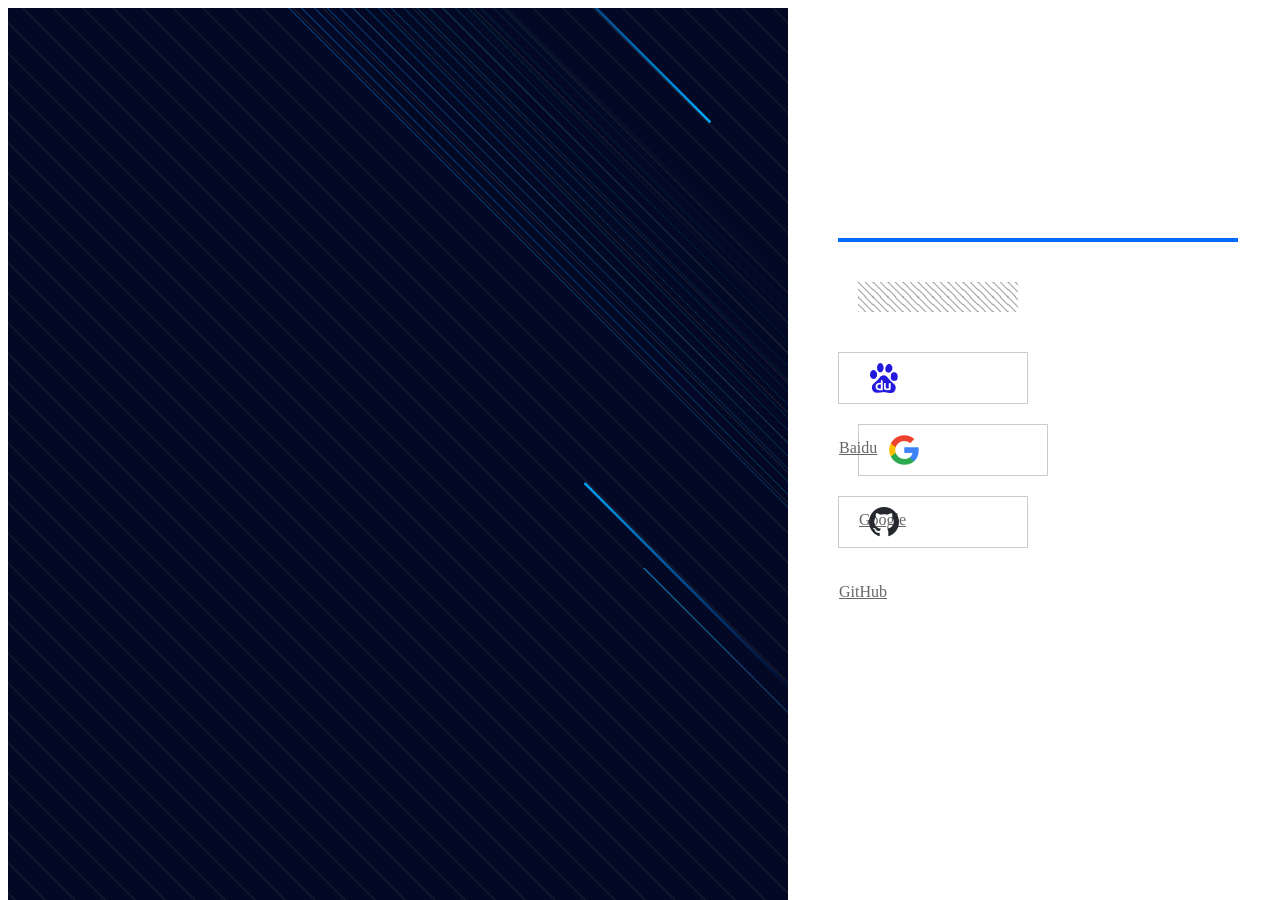
<file: login.html>
<!DOCTYPE html>
<!--[if lt IE 9]><html class="ie"><![endif]-->
<html lang="en">
<head>
    <link rel="import" href="/common/meta.html?__inline">
    <link rel="import" href="/common/css.html?__inline">
    <link rel="import" href="/common/js.html?__inline">

    <link rel="stylesheet" type="text/css" media="screen and (min-width: 750px)" href="/css/login/login.css">
</head>

<body>
    <section class="main-wrapper" >
        <div class="login-bg">
            <div class="login-right">
                <div class="content">
                    <div class="container">
                        <div class="title fl" id="login-title"><!--请选择您的登录账户信息--></div>
                        <div class="title-bg fl"></div>
                        <div class="cb"></div>
                    </div>
                    <div class="container">
                        <a href="#" class="btn fl" id="baidu_login">
                            <img src="/public/img/login/baidu.png" class="fl">
                            <span class="fl">Baidu</span>
                        </a>
                        <a href="#" class="btn ml fl" id="google_login">
                            <img src="/public/img/login/google.png" class="fl">
                            <span class="fl">Google</span>
                        </a>
                        <a href="#" class="btn fl" id="github_login">
                            <img src="/public/img/login/github.png" class="fl">
                            <span class="fl">GitHub</span>
                        </a>
                    </div>
                </div>
            </div>
            <div class="login-left">
                <img src="/public/img/login/right-line.png">
            </div>
        </div>
        <div class="login-ban" id="login-ban">
            <!--
            <p class="title">ApolloScape</p>
            <p class="sub_title">自动驾驶前沿技术及配套数据集</p>
            <p class="brief">CVPR2018 Workshop on autonomous driving</p>
            <p class="brief">Autonomous driving is becoming the most attractive application of computer vision,</p>
            <p class="brief">with a huge market and a high demand for robust and distributable algorithms. </p>
            <div class="hr"></div>
            -->
        </div>
        
    </section>
    <div class="done_load"></div>
    <!--<script src="https://apis.google.com/js/api:client.js"></script>-->
    <script type="text/javascript" src="/js/login.js"></script>
</body>
</html>
</file>
<file: css/home/index.css>
html, body {
    height: 100%;
    font-family: PingFangSC-Regular;
    width: 100%;
}
.home-wrapper {
    text-align: center;
}

.swiper-container {
    height: 100%;
    width: 100%;
}

.swiper-slide {
    text-align: center;
    height: 100%;
    width: 100%;
}

.swiper-wrapper {
    margin: 0 auto;
    height: 100%;
    min-height: 800px;
    width: 100%;
}

.swiper-slide .banner-bg{
    width: 100%;
    position: relative;
    z-index: 15;
    top: 0;
    left: 0;
    height: 100%;
    margin: 0 auto;
}

.swiper-wrapper .banner-content {
    width: 1200px;
    z-index: 20;
    height: 100%;
    color: #fff;
    margin: 0 auto;
}

.swiper-wrapper .banner-content-bg-one {
    background:#030824 center center url(/public/img/index/banner.jpg) no-repeat;
}

.swiper-wrapper .banner-content-bg-two {
    background:#030824 center center  url(/public/img/index/banner-1.png) no-repeat;
}

.swiper-wrapper .banner-content-bg-three {
    background:#030824 center center  url(/public/img/index/banner-2.png) no-repeat;
}

.banner-content .lang-cn,
.banner-content .lang-en {
    display:none;
}
.banner-inner {
    padding-left: 30px;
    height: 490px;
    color: #fff;
    position: relative;
    z-index: 5;
    font-family: "PingFangSC-Regular";
}
.ban-title-one {
    padding-top: 230px;
    line-height: 56px;
    height: 56px;
    font-size: 40px;
    z-index: 10;
}

.ban-title-two {
    line-height: 42px;
    height: 42px;
    margin-top: 10px;
    font-size: 30px;
    z-index: 10;
}

.ban-brief {
    margin-top: 30px;
    line-height: 25px;
    z-index: 10;
    opacity: 0.5;
    font-size: 18px;
    color: #FFFFFF;
    width: 710px;
}

.ban-brief-hr {
    display:block;
    margin-top:20px;
    height: 4px;
    width: 60px;
    background: #FFFFFF;
}

.ban-brief-btn {
    text-align: center;
    display: block;
    margin-top: 20px;
    padding: 5px 10px;
    color: #FFF;
    font-size: 18px;
    border: 1px #FFF solid;
    line-height: 25px;
    width: 140px;
}

.ban-brief-btn:hover {
    color: #006AFF;;
    border: 1px #006AFF solid;
}

.home-intro {
    margin-top: 80px;
}

.home-intro .left-content-item {
    width: 600px;
    padding-left: 10px;
}

.left-content-item .title {
    margin-top: 20px;
    font-family: PingFangSC-Regular;
    font-size: 20px;
    color: #333333;
    line-height:28px;
}

.left-content-item .content {
    margin-top: 10px;
    font-family: PingFangSC-Regular;
    font-size: 14px;
    color: #666666;
    line-height: 28px;
}

.left-content-item .btn {
    margin-top:30px;
    width: 98px;
    height: 28px;
    border: 1px #cbcbcb solid;
    line-height: 30px;
    display: block;
    text-align:center;
    color: #666;
    font-size: 14px;
    padding: 0 10px;
}

.left-content-item .btn:hover {
    background-color: #F3F8FE;
    border: 1px #F3F8FE solid;
    cursor: pointer;
}

.right-content-item {
    margin-left: 80px;
}

.right-content-item .back{
    z-index: 5;
    width: 450px;
    height: 260px;
    background: #fff url(/public/img/index/title.png) repeat;
}

.right-content-item .intro-img{
    padding: 10px;
    width: 450px;
}

.home-more {
    text-align: right;
    font-family: PingFangSC-Regular;
    font-size: 14px;
    color: #999999;
    padding: 30px 50px 0 0;
}


.home-member {
    width: 1180px;
    padding: 0 10px;
}

.home-member-title {
    margin: 80px 0 30px 0;
    font-family: PingFangSC-Regular;
    font-size: 20px;
    color: #333333;
    line-height: 28px;
    height: 28px;
}

.home-member-item {
    width: 590px;
    margin-bottom: 30px;
}

.home-member-item .member-image {
    width: 200px;
    padding-bottom: 50px;
    padding-right: 30px
}

.home-member-item .member-name {
    font-family: PingFangSC-Regular;
    font-size: 20px;
    color: #333333;
    letter-spacing: 0;
    line-height: 26px;
    height: 20px;
    padding-top: 10px;
}

.home-member-item .member-name a{
    color: #333333;
}

.home-member-item .member-from {
    font-family: PingFangSC-Regular;
    font-size: 14px;
    color: #666666;
    letter-spacing: 0;
    line-height: 20px;
    height: 20px;
    padding-top: 10px;
}

.home-member-item .member-intro {
    font-family: PingFangSC-Regular;
    font-size: 14px;
    color: #999999;
    letter-spacing: 0;
    line-height: 21px;
    height: 21px;
    width: 290px;
    padding-top: 20px;
}

.home-member {
    width: 1180px;
    padding: 0 10px;
}

.home-member-title {
    margin: 80px 0 30px 0;
    font-family: PingFangSC-Regular;
    font-size: 20px;
    color: #333333;
    line-height: 28px;
    height: 28px;
}

.home-member-item {
    width: 590px;
}

.home-member-item .member-image {
    width: 200px;
    padding-bottom: 50px;
    padding-right: 30px
}

.home-member-item .member-name {
    font-family: PingFangSC-Regular;
    font-size: 20px;
    color: #333333;
    letter-spacing: 0;
    line-height: 26px;
    height: 20px;
    padding-top: 10px;
}

.home-member-item .member-name a{
    color: #333333;
}

.home-member-item .member-from {
    font-family: PingFangSC-Regular;
    font-size: 14px;
    color: #666666;
    letter-spacing: 0;
    line-height: 20px;
    height: 20px;
    padding-top: 10px;
}

.home-member-item .member-intro {
    font-family: PingFangSC-Regular;
    font-size: 14px;
    color: #999999;
    letter-spacing: 0;
    line-height: 21px;
    height: 21px;
    width: 290px;
    padding-top: 20px;
}

.home-member-title-2 {
    height: 20px;
    line-height: 20px;
    margin-bottom: 10px;
    font-size: 16px;
    color: #333;
}

.update-log-item ul {
    margin-left: 20px;
}


.update-log-item li {
    list-style-type: disc;
    font-family: PingFangSC-Regular;
    font-size: 14px;
    color: #666;
    line-height: 28px;
}

@media screen and (min-width: 750px) {
    .mobile-container {
        display: none;
    }
}
@media screen and (max-width: 750px) {
    .swiper-container {
        display: none;
    }
    .pc-container {
        display: none;
    }
    .mobile-container {
        width: 1242px;
        margin: 0 auto;
        top: 0;
        text-align: center;
        font-family: PingFangSC-Regular;
    }
    .mobile-banner {
        width: 1242px;
        height: 1572px;
        background: url(/public/img/index/mobile-banner.jpg) no-repeat;
    }
    .mobile-banner .title {
        padding-top: 1024px;
        color: #fff;
        font-size: 93px;
        line-height: 131px;
    }
    .mobile-banner .sub-title {
        padding-top: 5px;
        font-size: 63px;
        color: #fff;
        line-height: 88px;
    }
    .mobile-intro {
        width: 100%;
        margin: 0 auto;
    }
    .mobile-intro .title {
        margin-top: 160px;
        font-size: 63px;
        color: #333;
        letter-spacing: 20px;
        line-height:88px;
    }
    .mobile-intro .brief {
        font-size: 42px;
        color: #333;
        letter-spacing: 2.15px;
        line-height: 59px;
        text-align: left;
        padding: 35px 85px;

    }
    .mobile-intro .back {
        margin: 0 auto;
        text-align: center;
        z-index: 5;
        width: 900px;
        height: 520px;
        background: #fff url(/public/img/index/title.png) repeat;
    }
    .mobile-intro .intro-img {
        padding: 20px;
        width: 900px;
    }
    .mobile-member {
        width: 100%;
        background: #f5f6f8;
        margin-top: 180px;
    }
    .mobile-member .title {
        padding-top: 70px;
        padding-bottom: 70px;
        font-size: 63px;
        color: #333;
        line-height: 88px;
    }
    .mobile-member .item {
        width: 1072px;
        height: 360px;
        background: #FFF;
        margin: 0 auto;
        text-align: center;
    }
    .mobile-member .item .image {
        width: 360px;
        height: 360px;
    }
    .mobile-member .item .name {
        text-align: left;
        font-size: 54px;
        color: #333;
        letter-spacing: 0;
        line-height: 75px;
        margin-top: 60px;
        margin-left: 60px;
    }
    .mobile-member .item .from {
        font-size: 42px;
        color: #999;
        letter-spacing: 0;
        margin-top: 30px;
        margin-left: 60px;
        text-align: left;
    }
    .mobile-update-log {
        margin-bottom: 80px;
    }
    .mobile-update-log ul {
        margin-left: 40px;
    }
    .mobile-update-log li {
        margin-top: 20px;
        text-align: left;
        list-style-type: disc;
        letter-spacing: 2.15px;
        font-family: PingFangSC-Regular;
        font-size: 42px;
        color: #999;
        line-height: 63px;
    }
    .mobile-update-log-itme {
        width: 1072px;
        background: #fff;
        margin: 0 auto;
        text-align: center;
    }
    .mobile-title-2 {
        text-align: left;
        font-size: 48px;
        color: #333;
        letter-spacing: 0;
        line-height: 75px;
    }
    .mb70 {
        margin-bottom: 70px;
    }
    .mb90 {
        height: 90px;
    }
}
.swiper-container {
    margin: 0 auto;
    /* margin-top: 70px!important; */
    height: 410px!important;
}
.right-content-item .intro-img {
    width: 461px;
    height: 315px;
    padding: 0;
}
.right-content-item.fl {
    margin-left: 24px;
}
.right-content-item .back {
    width: auto;
    height: auto;
    background: #fff;
}
.left-content-item .content {
    font-size: 16px;
    font-family: ArialMT;
    color: rgba(51, 51, 51, .85);
    line-height:28px;
    margin-top: 20px;
}
.left-content-item .title {
    font-size: 30px;
    font-family: ArialMT;
    color: rgba(0, 0, 0, 1);
    line-height: 34px;
}
.left-content-item .intro-btn {
    width: 171px;
    height: 55px;
    border-radius: 28px;
    border: 1px solid rgba(22, 195, 135, 1);
    text-align: center;
    line-height: 55px;
    font-size: 20px;
    color: rgba(22, 195, 135, 1);
}
.home-member-container {
    background: rgba(241, 243, 244, 1);
    padding-top: 50px;
}
.home-member-container .home-member-title {
    font-size: 32px;
    font-family: ArialMT;
    color: rgba(51, 51, 51, 1);
    line-height: 48px;
    /* margin-top: 50px; */
    width: 100%;
    text-align: center;
    margin: 0;
    height: 48px;
    margin-bottom: 50px;
}
.home-member-item .member-image {
    width: 160px;
    height: 160px;
    border-radius: 50%;
    padding: 0;
    margin-right: 28px;
    margin-bottom: 43px;
}
.home-member-item .member-intro {
    font-size: 14px;
    font-family: ArialMT;
    color: rgba(51, 51, 51, .75);
    line-height: 21px;
}
.home-member-item .member-from {
    font-size: 12px;
    font-family: PingFangSC-Regular;
    font-weight: 400;
    color: rgba(51, 51, 51, .75);
    line-height:21px;
}
.home-member-item .member-name {
    font-size: 20px;
    font-family: PingFangSC-Regular;
    font-weight: 400;
    color: rgba(51, 51, 51, 1);
    line-height: 30px;
}
.home-member-title {
    margin-top: 50px;
    font-size: 32px;
    font-family: ArialMT;
    color: rgba(51, 51, 51, 1);
    line-height:48px;
    height: 48px;
    text-align: center;
}
.update-log-item li {
    font-size: 16px;
    font-family: ArialMT;
    color: rgba(51, 51, 51, .85);
    line-height: 31px;
}
.swiper-wrapper .banner-content-bg-one,
.swiper-wrapper .banner-content-bg-three {
    background: #030824 url(/public/img/index/banner_128f1b4.jpg) no-repeat;
    height: 410px;
    background-size: 100% 410px;
}
.swiper-wrapper .banner-content-bg-two {
    background: #030824 center center url(/public/img/index/banner_1.png) no-repeat;
    height: 410px;
    background-size: 100% 410px;
}
.ban-title-one {
    padding-top: 50px;
}
.ban-brief {
    font-size: 16px;
    font-family: PingFangSC-Regular;
    font-weight: 400;
    color: rgba(255, 255, 255, 1);
    line-height: 28px;
    opacity: 1;
    width: 1000px;
}
.ban-brief-btn:hover {
    color: #fff;
    border: 1px #fff solid;
}
.ban-title-two {
    font-size: 36px;
}
.banner-inner {
    height: auto;
}
.swiper-pagination-bullet {
    width: 30px!important;
    height: 2px!important;
    background: rgba(255, 255, 255, .3)!important;
    border-radius: 0!important;
    opacity: 1!important;
}
.swiper-pagination-bullet.swiper-pagination-bullet-active {
    background:rgba(255,255,255,1)!important;
}
</file>
<file: css/info/intlTelInput.css>
.intl-tel-input{position:relative;display:inline-block}.intl-tel-input *{box-sizing:border-box;-moz-box-sizing:border-box}.intl-tel-input .hide{display:none}.intl-tel-input .v-hide{visibility:hidden}.intl-tel-input input,.intl-tel-input input[type=text],.intl-tel-input input[type=tel]{position:relative;z-index:0;margin-top:0 !important;margin-bottom:0 !important;padding-right:36px;margin-right:0}.intl-tel-input .flag-container{position:absolute;top:0;bottom:0;right:0;padding:1px}.intl-tel-input .selected-flag{z-index:1;position:relative;width:36px;height:100%;padding:0 0 0 8px}.intl-tel-input .selected-flag .iti-flag{position:absolute;top:0;bottom:0;margin:auto}.intl-tel-input .selected-flag .iti-arrow{position:absolute;top:50%;margin-top:-2px;right:6px;width:0;height:0;border-left:3px solid transparent;border-right:3px solid transparent;border-top:4px solid #555}.intl-tel-input .selected-flag .iti-arrow.up{border-top:none;border-bottom:4px solid #555}.intl-tel-input .country-list{position:absolute;z-index:2;list-style:none;text-align:left;padding:0;margin:0 0 0 -1px;box-shadow:1px 1px 4px rgba(0,0,0,0.2);background-color:white;border:1px solid #CCC;white-space:nowrap;max-height:200px;overflow-y:scroll}.intl-tel-input .country-list.dropup{bottom:100%;margin-bottom:-1px}.intl-tel-input .country-list .flag-box{display:inline-block;width:20px}@media (max-width: 500px){.intl-tel-input .country-list{white-space:normal}}.intl-tel-input .country-list .divider{padding-bottom:5px;margin-bottom:5px;border-bottom:1px solid #CCC}.intl-tel-input .country-list .country{padding:5px 10px}.intl-tel-input .country-list .country .dial-code{color:#999}.intl-tel-input .country-list .country.highlight{background-color:rgba(0,0,0,0.05)}.intl-tel-input .country-list .flag-box,.intl-tel-input .country-list .country-name,.intl-tel-input .country-list .dial-code{vertical-align:middle}.intl-tel-input .country-list .flag-box,.intl-tel-input .country-list .country-name{margin-right:6px}.intl-tel-input.allow-dropdown input,.intl-tel-input.allow-dropdown input[type=text],.intl-tel-input.allow-dropdown input[type=tel],.intl-tel-input.separate-dial-code input,.intl-tel-input.separate-dial-code input[type=text],.intl-tel-input.separate-dial-code input[type=tel]{padding-right:6px;padding-left:52px;margin-left:0}.intl-tel-input.allow-dropdown .flag-container,.intl-tel-input.separate-dial-code .flag-container{right:auto;left:0}.intl-tel-input.allow-dropdown .selected-flag,.intl-tel-input.separate-dial-code .selected-flag{width:46px}.intl-tel-input.allow-dropdown .flag-container:hover{cursor:pointer}.intl-tel-input.allow-dropdown .flag-container:hover .selected-flag{background-color:rgba(0,0,0,0.05)}.intl-tel-input.allow-dropdown input[disabled]+.flag-container:hover,.intl-tel-input.allow-dropdown input[readonly]+.flag-container:hover{cursor:default}.intl-tel-input.allow-dropdown input[disabled]+.flag-container:hover .selected-flag,.intl-tel-input.allow-dropdown input[readonly]+.flag-container:hover .selected-flag{background-color:transparent}.intl-tel-input.separate-dial-code .selected-flag{background-color:rgba(0,0,0,0.05);display:table}.intl-tel-input.separate-dial-code .selected-dial-code{display:table-cell;vertical-align:middle;padding-left:28px}.intl-tel-input.separate-dial-code.iti-sdc-2 input,.intl-tel-input.separate-dial-code.iti-sdc-2 input[type=text],.intl-tel-input.separate-dial-code.iti-sdc-2 input[type=tel]{padding-left:66px}.intl-tel-input.separate-dial-code.iti-sdc-2 .selected-flag{width:60px}.intl-tel-input.separate-dial-code.allow-dropdown.iti-sdc-2 input,.intl-tel-input.separate-dial-code.allow-dropdown.iti-sdc-2 input[type=text],.intl-tel-input.separate-dial-code.allow-dropdown.iti-sdc-2 input[type=tel]{padding-left:76px}.intl-tel-input.separate-dial-code.allow-dropdown.iti-sdc-2 .selected-flag{width:70px}.intl-tel-input.separate-dial-code.iti-sdc-3 input,.intl-tel-input.separate-dial-code.iti-sdc-3 input[type=text],.intl-tel-input.separate-dial-code.iti-sdc-3 input[type=tel]{padding-left:74px}.intl-tel-input.separate-dial-code.iti-sdc-3 .selected-flag{width:68px}.intl-tel-input.separate-dial-code.allow-dropdown.iti-sdc-3 input,.intl-tel-input.separate-dial-code.allow-dropdown.iti-sdc-3 input[type=text],.intl-tel-input.separate-dial-code.allow-dropdown.iti-sdc-3 input[type=tel]{padding-left:84px}.intl-tel-input.separate-dial-code.allow-dropdown.iti-sdc-3 .selected-flag{width:78px}.intl-tel-input.separate-dial-code.iti-sdc-4 input,.intl-tel-input.separate-dial-code.iti-sdc-4 input[type=text],.intl-tel-input.separate-dial-code.iti-sdc-4 input[type=tel]{padding-left:82px}.intl-tel-input.separate-dial-code.iti-sdc-4 .selected-flag{width:76px}.intl-tel-input.separate-dial-code.allow-dropdown.iti-sdc-4 input,.intl-tel-input.separate-dial-code.allow-dropdown.iti-sdc-4 input[type=text],.intl-tel-input.separate-dial-code.allow-dropdown.iti-sdc-4 input[type=tel]{padding-left:92px}.intl-tel-input.separate-dial-code.allow-dropdown.iti-sdc-4 .selected-flag{width:86px}.intl-tel-input.separate-dial-code.iti-sdc-5 input,.intl-tel-input.separate-dial-code.iti-sdc-5 input[type=text],.intl-tel-input.separate-dial-code.iti-sdc-5 input[type=tel]{padding-left:90px}.intl-tel-input.separate-dial-code.iti-sdc-5 .selected-flag{width:84px}.intl-tel-input.separate-dial-code.allow-dropdown.iti-sdc-5 input,.intl-tel-input.separate-dial-code.allow-dropdown.iti-sdc-5 input[type=text],.intl-tel-input.separate-dial-code.allow-dropdown.iti-sdc-5 input[type=tel]{padding-left:100px}.intl-tel-input.separate-dial-code.allow-dropdown.iti-sdc-5 .selected-flag{width:94px}.intl-tel-input.iti-container{position:absolute;top:-1000px;left:-1000px;z-index:1060;padding:1px}.intl-tel-input.iti-container:hover{cursor:pointer}.iti-mobile .intl-tel-input.iti-container{top:30px;bottom:30px;left:30px;right:30px;position:fixed}.iti-mobile .intl-tel-input .country-list{max-height:100%;width:100%}.iti-mobile .intl-tel-input .country-list .country{padding:10px 10px;line-height:1.5em}.iti-flag{width:20px}.iti-flag.be{width:18px}.iti-flag.ch{width:15px}.iti-flag.mc{width:19px}.iti-flag.ne{width:18px}.iti-flag.np{width:13px}.iti-flag.va{width:15px}@media only screen and (-webkit-min-device-pixel-ratio: 2), only screen and (min--moz-device-pixel-ratio: 2), only screen and (-o-min-device-pixel-ratio: 2 / 1), only screen and (min-device-pixel-ratio: 2), only screen and (min-resolution: 192dpi), only screen and (min-resolution: 2dppx){.iti-flag{background-size:5630px 15px}}.iti-flag.ac{height:10px;background-position:0px 0px}.iti-flag.ad{height:14px;background-position:-22px 0px}.iti-flag.ae{height:10px;background-position:-44px 0px}.iti-flag.af{height:14px;background-position:-66px 0px}.iti-flag.ag{height:14px;background-position:-88px 0px}.iti-flag.ai{height:10px;background-position:-110px 0px}.iti-flag.al{height:15px;background-position:-132px 0px}.iti-flag.am{height:10px;background-position:-154px 0px}.iti-flag.ao{height:14px;background-position:-176px 0px}.iti-flag.aq{height:14px;background-position:-198px 0px}.iti-flag.ar{height:13px;background-position:-220px 0px}.iti-flag.as{height:10px;background-position:-242px 0px}.iti-flag.at{height:14px;background-position:-264px 0px}.iti-flag.au{height:10px;background-position:-286px 0px}.iti-flag.aw{height:14px;background-position:-308px 0px}.iti-flag.ax{height:13px;background-position:-330px 0px}.iti-flag.az{height:10px;background-position:-352px 0px}.iti-flag.ba{height:10px;background-position:-374px 0px}.iti-flag.bb{height:14px;background-position:-396px 0px}.iti-flag.bd{height:12px;background-position:-418px 0px}.iti-flag.be{height:15px;background-position:-440px 0px}.iti-flag.bf{height:14px;background-position:-460px 0px}.iti-flag.bg{height:12px;background-position:-482px 0px}.iti-flag.bh{height:12px;background-position:-504px 0px}.iti-flag.bi{height:12px;background-position:-526px 0px}.iti-flag.bj{height:14px;background-position:-548px 0px}.iti-flag.bl{height:14px;background-position:-570px 0px}.iti-flag.bm{height:10px;background-position:-592px 0px}.iti-flag.bn{height:10px;background-position:-614px 0px}.iti-flag.bo{height:14px;background-position:-636px 0px}.iti-flag.bq{height:14px;background-position:-658px 0px}.iti-flag.br{height:14px;background-position:-680px 0px}.iti-flag.bs{height:10px;background-position:-702px 0px}.iti-flag.bt{height:14px;background-position:-724px 0px}.iti-flag.bv{height:15px;background-position:-746px 0px}.iti-flag.bw{height:14px;background-position:-768px 0px}.iti-flag.by{height:10px;background-position:-790px 0px}.iti-flag.bz{height:14px;background-position:-812px 0px}.iti-flag.ca{height:10px;background-position:-834px 0px}.iti-flag.cc{height:10px;background-position:-856px 0px}.iti-flag.cd{height:15px;background-position:-878px 0px}.iti-flag.cf{height:14px;background-position:-900px 0px}.iti-flag.cg{height:14px;background-position:-922px 0px}.iti-flag.ch{height:15px;background-position:-944px 0px}.iti-flag.ci{height:14px;background-position:-961px 0px}.iti-flag.ck{height:10px;background-position:-983px 0px}.iti-flag.cl{height:14px;background-position:-1005px 0px}.iti-flag.cm{height:14px;background-position:-1027px 0px}.iti-flag.cn{height:14px;background-position:-1049px 0px}.iti-flag.co{height:14px;background-position:-1071px 0px}.iti-flag.cp{height:14px;background-position:-1093px 0px}.iti-flag.cr{height:12px;background-position:-1115px 0px}.iti-flag.cu{height:10px;background-position:-1137px 0px}.iti-flag.cv{height:12px;background-position:-1159px 0px}.iti-flag.cw{height:14px;background-position:-1181px 0px}.iti-flag.cx{height:10px;background-position:-1203px 0px}.iti-flag.cy{height:13px;background-position:-1225px 0px}.iti-flag.cz{height:14px;background-position:-1247px 0px}.iti-flag.de{height:12px;background-position:-1269px 0px}.iti-flag.dg{height:10px;background-position:-1291px 0px}.iti-flag.dj{height:14px;background-position:-1313px 0px}.iti-flag.dk{height:15px;background-position:-1335px 0px}.iti-flag.dm{height:10px;background-position:-1357px 0px}.iti-flag.do{height:13px;background-position:-1379px 0px}.iti-flag.dz{height:14px;background-position:-1401px 0px}.iti-flag.ea{height:14px;background-position:-1423px 0px}.iti-flag.ec{height:14px;background-position:-1445px 0px}.iti-flag.ee{height:13px;background-position:-1467px 0px}.iti-flag.eg{height:14px;background-position:-1489px 0px}.iti-flag.eh{height:10px;background-position:-1511px 0px}.iti-flag.er{height:10px;background-position:-1533px 0px}.iti-flag.es{height:14px;background-position:-1555px 0px}.iti-flag.et{height:10px;background-position:-1577px 0px}.iti-flag.eu{height:14px;background-position:-1599px 0px}.iti-flag.fi{height:12px;background-position:-1621px 0px}.iti-flag.fj{height:10px;background-position:-1643px 0px}.iti-flag.fk{height:10px;background-position:-1665px 0px}.iti-flag.fm{height:11px;background-position:-1687px 0px}.iti-flag.fo{height:15px;background-position:-1709px 0px}.iti-flag.fr{height:14px;background-position:-1731px 0px}.iti-flag.ga{height:15px;background-position:-1753px 0px}.iti-flag.gb{height:10px;background-position:-1775px 0px}.iti-flag.gd{height:12px;background-position:-1797px 0px}.iti-flag.ge{height:14px;background-position:-1819px 0px}.iti-flag.gf{height:14px;background-position:-1841px 0px}.iti-flag.gg{height:14px;background-position:-1863px 0px}.iti-flag.gh{height:14px;background-position:-1885px 0px}.iti-flag.gi{height:10px;background-position:-1907px 0px}.iti-flag.gl{height:14px;background-position:-1929px 0px}.iti-flag.gm{height:14px;background-position:-1951px 0px}.iti-flag.gn{height:14px;background-position:-1973px 0px}.iti-flag.gp{height:14px;background-position:-1995px 0px}.iti-flag.gq{height:14px;background-position:-2017px 0px}.iti-flag.gr{height:14px;background-position:-2039px 0px}.iti-flag.gs{height:10px;background-position:-2061px 0px}.iti-flag.gt{height:13px;background-position:-2083px 0px}.iti-flag.gu{height:11px;background-position:-2105px 0px}.iti-flag.gw{height:10px;background-position:-2127px 0px}.iti-flag.gy{height:12px;background-position:-2149px 0px}.iti-flag.hk{height:14px;background-position:-2171px 0px}.iti-flag.hm{height:10px;background-position:-2193px 0px}.iti-flag.hn{height:10px;background-position:-2215px 0px}.iti-flag.hr{height:10px;background-position:-2237px 0px}.iti-flag.ht{height:12px;background-position:-2259px 0px}.iti-flag.hu{height:10px;background-position:-2281px 0px}.iti-flag.ic{height:14px;background-position:-2303px 0px}.iti-flag.id{height:14px;background-position:-2325px 0px}.iti-flag.ie{height:10px;background-position:-2347px 0px}.iti-flag.il{height:15px;background-position:-2369px 0px}.iti-flag.im{height:10px;background-position:-2391px 0px}.iti-flag.in{height:14px;background-position:-2413px 0px}.iti-flag.io{height:10px;background-position:-2435px 0px}.iti-flag.iq{height:14px;background-position:-2457px 0px}.iti-flag.ir{height:12px;background-position:-2479px 0px}.iti-flag.is{height:15px;background-position:-2501px 0px}.iti-flag.it{height:14px;background-position:-2523px 0px}.iti-flag.je{height:12px;background-position:-2545px 0px}.iti-flag.jm{height:10px;background-position:-2567px 0px}.iti-flag.jo{height:10px;background-position:-2589px 0px}.iti-flag.jp{height:14px;background-position:-2611px 0px}.iti-flag.ke{height:14px;background-position:-2633px 0px}.iti-flag.kg{height:12px;background-position:-2655px 0px}.iti-flag.kh{height:13px;background-position:-2677px 0px}.iti-flag.ki{height:10px;background-position:-2699px 0px}.iti-flag.km{height:12px;background-position:-2721px 0px}.iti-flag.kn{height:14px;background-position:-2743px 0px}.iti-flag.kp{height:10px;background-position:-2765px 0px}.iti-flag.kr{height:14px;background-position:-2787px 0px}.iti-flag.kw{height:10px;background-position:-2809px 0px}.iti-flag.ky{height:10px;background-position:-2831px 0px}.iti-flag.kz{height:10px;background-position:-2853px 0px}.iti-flag.la{height:14px;background-position:-2875px 0px}.iti-flag.lb{height:14px;background-position:-2897px 0px}.iti-flag.lc{height:10px;background-position:-2919px 0px}.iti-flag.li{height:12px;background-position:-2941px 0px}.iti-flag.lk{height:10px;background-position:-2963px 0px}.iti-flag.lr{height:11px;background-position:-2985px 0px}.iti-flag.ls{height:14px;background-position:-3007px 0px}.iti-flag.lt{height:12px;background-position:-3029px 0px}.iti-flag.lu{height:12px;background-position:-3051px 0px}.iti-flag.lv{height:10px;background-position:-3073px 0px}.iti-flag.ly{height:10px;background-position:-3095px 0px}.iti-flag.ma{height:14px;background-position:-3117px 0px}.iti-flag.mc{height:15px;background-position:-3139px 0px}.iti-flag.md{height:10px;background-position:-3160px 0px}.iti-flag.me{height:10px;background-position:-3182px 0px}.iti-flag.mf{height:14px;background-position:-3204px 0px}.iti-flag.mg{height:14px;background-position:-3226px 0px}.iti-flag.mh{height:11px;background-position:-3248px 0px}.iti-flag.mk{height:10px;background-position:-3270px 0px}.iti-flag.ml{height:14px;background-position:-3292px 0px}.iti-flag.mm{height:14px;background-position:-3314px 0px}.iti-flag.mn{height:10px;background-position:-3336px 0px}.iti-flag.mo{height:14px;background-position:-3358px 0px}.iti-flag.mp{height:10px;background-position:-3380px 0px}.iti-flag.mq{height:14px;background-position:-3402px 0px}.iti-flag.mr{height:14px;background-position:-3424px 0px}.iti-flag.ms{height:10px;background-position:-3446px 0px}.iti-flag.mt{height:14px;background-position:-3468px 0px}.iti-flag.mu{height:14px;background-position:-3490px 0px}.iti-flag.mv{height:14px;background-position:-3512px 0px}.iti-flag.mw{height:14px;background-position:-3534px 0px}.iti-flag.mx{height:12px;background-position:-3556px 0px}.iti-flag.my{height:10px;background-position:-3578px 0px}.iti-flag.mz{height:14px;background-position:-3600px 0px}.iti-flag.na{height:14px;background-position:-3622px 0px}.iti-flag.nc{height:10px;background-position:-3644px 0px}.iti-flag.ne{height:15px;background-position:-3666px 0px}.iti-flag.nf{height:10px;background-position:-3686px 0px}.iti-flag.ng{height:10px;background-position:-3708px 0px}.iti-flag.ni{height:12px;background-position:-3730px 0px}.iti-flag.nl{height:14px;background-position:-3752px 0px}.iti-flag.no{height:15px;background-position:-3774px 0px}.iti-flag.np{height:15px;background-position:-3796px 0px}.iti-flag.nr{height:10px;background-position:-3811px 0px}.iti-flag.nu{height:10px;background-position:-3833px 0px}.iti-flag.nz{height:10px;background-position:-3855px 0px}.iti-flag.om{height:10px;background-position:-3877px 0px}.iti-flag.pa{height:14px;background-position:-3899px 0px}.iti-flag.pe{height:14px;background-position:-3921px 0px}.iti-flag.pf{height:14px;background-position:-3943px 0px}.iti-flag.pg{height:15px;background-position:-3965px 0px}.iti-flag.ph{height:10px;background-position:-3987px 0px}.iti-flag.pk{height:14px;background-position:-4009px 0px}.iti-flag.pl{height:13px;background-position:-4031px 0px}.iti-flag.pm{height:14px;background-position:-4053px 0px}.iti-flag.pn{height:10px;background-position:-4075px 0px}.iti-flag.pr{height:14px;background-position:-4097px 0px}.iti-flag.ps{height:10px;background-position:-4119px 0px}.iti-flag.pt{height:14px;background-position:-4141px 0px}.iti-flag.pw{height:13px;background-position:-4163px 0px}.iti-flag.py{height:11px;background-position:-4185px 0px}.iti-flag.qa{height:8px;background-position:-4207px 0px}.iti-flag.re{height:14px;background-position:-4229px 0px}.iti-flag.ro{height:14px;background-position:-4251px 0px}.iti-flag.rs{height:14px;background-position:-4273px 0px}.iti-flag.ru{height:14px;background-position:-4295px 0px}.iti-flag.rw{height:14px;background-position:-4317px 0px}.iti-flag.sa{height:14px;background-position:-4339px 0px}.iti-flag.sb{height:10px;background-position:-4361px 0px}.iti-flag.sc{height:10px;background-position:-4383px 0px}.iti-flag.sd{height:10px;background-position:-4405px 0px}.iti-flag.se{height:13px;background-position:-4427px 0px}.iti-flag.sg{height:14px;background-position:-4449px 0px}.iti-flag.sh{height:10px;background-position:-4471px 0px}.iti-flag.si{height:10px;background-position:-4493px 0px}.iti-flag.sj{height:15px;background-position:-4515px 0px}.iti-flag.sk{height:14px;background-position:-4537px 0px}.iti-flag.sl{height:14px;background-position:-4559px 0px}.iti-flag.sm{height:15px;background-position:-4581px 0px}.iti-flag.sn{height:14px;background-position:-4603px 0px}.iti-flag.so{height:14px;background-position:-4625px 0px}.iti-flag.sr{height:14px;background-position:-4647px 0px}.iti-flag.ss{height:10px;background-position:-4669px 0px}.iti-flag.st{height:10px;background-position:-4691px 0px}.iti-flag.sv{height:12px;background-position:-4713px 0px}.iti-flag.sx{height:14px;background-position:-4735px 0px}.iti-flag.sy{height:14px;background-position:-4757px 0px}.iti-flag.sz{height:14px;background-position:-4779px 0px}.iti-flag.ta{height:10px;background-position:-4801px 0px}.iti-flag.tc{height:10px;background-position:-4823px 0px}.iti-flag.td{height:14px;background-position:-4845px 0px}.iti-flag.tf{height:14px;background-position:-4867px 0px}.iti-flag.tg{height:13px;background-position:-4889px 0px}.iti-flag.th{height:14px;background-position:-4911px 0px}.iti-flag.tj{height:10px;background-position:-4933px 0px}.iti-flag.tk{height:10px;background-position:-4955px 0px}.iti-flag.tl{height:10px;background-position:-4977px 0px}.iti-flag.tm{height:14px;background-position:-4999px 0px}.iti-flag.tn{height:14px;background-position:-5021px 0px}.iti-flag.to{height:10px;background-position:-5043px 0px}.iti-flag.tr{height:14px;background-position:-5065px 0px}.iti-flag.tt{height:12px;background-position:-5087px 0px}.iti-flag.tv{height:10px;background-position:-5109px 0px}.iti-flag.tw{height:14px;background-position:-5131px 0px}.iti-flag.tz{height:14px;background-position:-5153px 0px}.iti-flag.ua{height:14px;background-position:-5175px 0px}.iti-flag.ug{height:14px;background-position:-5197px 0px}.iti-flag.um{height:11px;background-position:-5219px 0px}.iti-flag.us{height:11px;background-position:-5241px 0px}.iti-flag.uy{height:14px;background-position:-5263px 0px}.iti-flag.uz{height:10px;background-position:-5285px 0px}.iti-flag.va{height:15px;background-position:-5307px 0px}.iti-flag.vc{height:14px;background-position:-5324px 0px}.iti-flag.ve{height:14px;background-position:-5346px 0px}.iti-flag.vg{height:10px;background-position:-5368px 0px}.iti-flag.vi{height:14px;background-position:-5390px 0px}.iti-flag.vn{height:14px;background-position:-5412px 0px}.iti-flag.vu{height:12px;background-position:-5434px 0px}.iti-flag.wf{height:14px;background-position:-5456px 0px}.iti-flag.ws{height:10px;background-position:-5478px 0px}.iti-flag.xk{height:15px;background-position:-5500px 0px}.iti-flag.ye{height:14px;background-position:-5522px 0px}.iti-flag.yt{height:14px;background-position:-5544px 0px}.iti-flag.za{height:14px;background-position:-5566px 0px}.iti-flag.zm{height:14px;background-position:-5588px 0px}.iti-flag.zw{height:10px;background-position:-5610px 0px}.iti-flag{width:20px;height:15px;box-shadow:0px 0px 1px 0px #888;background-image:url("/public/i.png");background-repeat:no-repeat;background-color:#DBDBDB;background-position:20px 0}@media only screen and (-webkit-min-device-pixel-ratio: 2), only screen and (min--moz-device-pixel-ratio: 2), only screen and (-o-min-device-pixel-ratio: 2 / 1), only screen and (min-device-pixel-ratio: 2), only screen and (min-resolution: 192dpi), only screen and (min-resolution: 2dppx){.iti-flag{background-image:url(/public/img/common/flags.png)}}.iti-flag.np{background-color:transparent}
</file>
<file: css/info/info.css>
body {
    padding-top: 0;
    font-family: PingFangSC-Regular;
}

.info-bg {
    position: fixed;
    background: #030824 url(/public/img/login/bg.png);
    width: 100%;
    height: 100%;
    z-index: 5;
}

.info-left {
    float: right;
}

.info-right {
    position: relative;
    width: 500px;
    float: right;
    background: #fff;
    height: 100%;
}

.info-left img {
    width: 500px;
}

.info-ban {
    position: fixed;
    top: 35%;
    left: 4%;
    z-index: 10;
}

.info-ban .title {
    font-size: 40px;
    color: #006AFF;
    line-height: 56px;
}

.info-ban .sub_title {
    font-size: 30px;
    color: #FFFFFF;
    margin-top: 1.1%;
    margin-bottom: 3.3%;
    line-height: 42px;
}

.info-ban .brief {
    font-size: 18px;
    color: #FFFFFF;
    opacity: 0.5;
    line-height: 25px;
    width: 710px;
}

.info-ban .hr {
    width: 60px;
    height: 4px;
    margin-top: 2.2%;
    background: #FFFFFF;
    z-index: 10;
}

.info-right .content .container {
    margin-top: 40px;
    width: 100%;
}

.info-right .container .title{
    width: 80px;
    line-height: 30px;
    font-size: 20px;
    color: #1B252F;
}

.info-right .container .title-bg {
    background: url(/public/img/index/title.png);
    margin-left: 20px;
    width: 300px;
    height: 30px;
}

.info-right .content {
    margin:100px 50px 0 50px;
    border-top: 4px solid #006AFF;
    width: 400px;
}

.info-right .content .brief {
    font-size: 16px;
    color: #999999;
    letter-spacing: 0;
    line-height: 24px;
    margin-top: 20px;
}

.info-right .container .info-input {
    height: 44px;
    font-size: 16px;
    color: #333;
    line-height: 44px;
    border-bottom: 1px solid #cbcbcb;
    width: 400px;
    margin-bottom: 20px;
}

.org_input {
    width: 280px;
}

.info-right .container .info-input input::-webkit-input-placeholder {
    color: #999;
}
.info-right .container .info-input input:-moz-placeholder {
    color: #999;
}
.info-right .container .info-input input::-moz-placeholder {
    color: #999;
}
.info-right .container .info-input input::-ms-input-placeholder {
    color: #999;
}

.info-right .container .info-input input, 
.info-right .container .info-input-error input{
    border: 0;
    width: 320px;
    margin-top: -3px;
}

.info-right .container .submit-btn {
    margin-top: 40px;
}

.info-right .container .submit-btn a {
    width: 120px;
    height: 40px;
    background: #006AFF;
    color: #fff;
    font-size: 16px;
    text-align: center;
    line-height: 40px;
    padding: 0 10px;
    cursor: pointer;
    display: block;
}

.info-right .container .submit-btn a:hover{
    background: #0F51AE;
}

.input-error {
    height: 44px;
    line-height: 44px;
    color: #D50000;
    font-size: 16px;
    background: #ffcbb2;
    display: none;
}

.info-input-error {
    border-bottom: 1px solid #fff3f3;
    height: 44px;
    font-size: 16px;
    color: #D50000;
    line-height: 44px;
    width: 400px;

}

.intl-tel-input .country-list {
    transform: translateX(-154px);
}

.iti-flag {
    background-image: url("/public/img/common/flags.png");
}

@media only screen and (-webkit-min-device-pixel-ratio: 2), only screen and (min--moz-device-pixel-ratio: 2), only screen and (-o-min-device-pixel-ratio: 2 / 1), only screen and (min-device-pixel-ratio: 2), only screen and (min-resolution: 192dpi), only screen and (min-resolution: 2dppx) {
    .iti-flag {
        background-image: url("/public/img/common/flags.png");
    }
}
</file>
<file: css/leader_board/index.css>
/* csshint-disable */
.paper-item img {
    display: inline-block;
    vertical-align: top;
}
.paper-item .paper-content {
    display: inline-block;
    width: 715px;
    margin-left: 16px;
}
.paper-item .paper-content .title {
    font-size: 20px;
    color: #006AFF;
    letter-spacing: 0;
    line-height: 26px;
}
.paper-item .paper-content .date {
    padding: 20px 0 10px 0;
    font-size: 16px;
    color: #999;
    letter-spacing: 0;
    line-height: 16px;
}

.paper-item .paper-content .text {
    font-size: 16px;
    color: #999;
    line-height: 30px;
}

.paper-item + .paper-item {
    margin-top: 40px;
}

.submission-btn-group {
    margin-top: 40px;
}
.submission-btn-group .submission-btn {
    display: inline-block;
    width: 120px;
    border: 1px solid #006AFF;
    text-align: center;
    padding: 6px 34px;
    font-size: 14px;
    color: #006AFF;
}
.submission-btn + .submission-btn {
    margin-left: 40px;
}
.must-start {
    color: #f14845;
}

.file-upload {
    margin-bottom: 10px;
}
#car .rank-table {
    text-align: center;
    margin-top: 30px;
    border: 1px solid #e6ecf3;
}
#car .rank-head-tr {
    background-color: rgba(0, 0, 0, .8);
    font-size: 18px;
    color: #fff;
    letter-spacing: 0;
}
/* #car .rank-th {
    display: inline-block;
    text-align: center;
    width: 580px;
    height: 40px;
    line-height: 40px;
} */
#car .rank-th-lane {
    width: 70px;
}
#car .rank-th-lane-small {
    width: 50px;
}
#car .rank-th-lane-middle {
    width: 90px;
}
#car .rank-th-lane-large {
    width: 190px;
}
#car .rank-table-body {
    font-size: 14px;
}
#car .rank-table-body .rank-tr:nth-of-type(even) {
    background-color: #f5f6f8;
}
#car .rank-table-body .rank-td {
    display: inline-block;
    line-height: 30px;
    overflow: hidden;
    text-overflow: clip;
    white-space: nowrap;
    font-size: 12px;
}
#car .rank-table-body .rank-td-lane {
    width: 70px;
}
#car .rank-table-body .rank-td-lane-small {
    width: 50px;
}
#car .rank-table-body .rank-td-lane-middle {
    width: 90px;
}
#car .rank-table-body .rank-td-lane-large {
    width: 190px;
    /* overflow-x: auto; */
}
#car .rank-td + .rank-td {
    border-left: 1px solid #e6ecf3;
}
.rank-td-last {
    width: 1180px;
}
.nav-tabs .nav-item-task {
    margin-bottom: -1px;
}
.nav-item-task .nav-link.sleep:hover,
#car .nav-item-task:hover {
    border: 0;
}
.none-display {
    display: none;
}
.fail-text {
    color:#c82333;
}
.head-text-small {
    font-size: 18px;
    padding-left: 15px;
}
.red {
    color: #e64c4c;
}
.left-content-wrapper {
    margin-top: 20px;
}
.head-text-small {
    font-weight: 400;
    cursor: pointer;
}
.head-text-small.current {
    color: #16c387;
}
.hide {
    display: none;
}
.paper-item img {
    display: inline-block;
    vertical-align: top;
}
.paper-item .paper-content {
    display: inline-block;
    width: 715px;
    margin-left: 16px;
}
.paper-item .paper-content .title {
    font-size: 20px;
    color: #006AFF;
    letter-spacing: 0;
    line-height: 26px;
}
.paper-item .paper-content .date {
    padding: 20px 0 10px 0;
    font-size: 16px;
    color: #999;
    letter-spacing: 0;
    line-height: 16px;
}

.paper-item .paper-content .text {
    font-size: 16px;
    color: #999;
    line-height: 30px;
}

.paper-item + .paper-item {
    margin-top: 40px;
}

.submission-btn-group {
    margin-top: 40px;
}
.submission-btn-group .submission-btn {
    display: inline-block;
    width: 120px;
    border: 1px solid #006AFF;
    text-align: center;
    padding: 6px 34px;
    font-size: 14px;
    color: #006AFF;
}
.submission-btn + .submission-btn {
    margin-left: 40px;
}
.must-start {
    color: #f14845;
}

.file-upload {
    margin-bottom: 10px;
}
.rank-table {
    text-align: center;
    margin-top: 30px;
    border: 1px solid #e6ecf3;
}
.rank-head-tr {
    background-color: rgba(0, 0, 0, .8);
    font-size: 18px;
    color: #fff;
    letter-spacing: 0;
}
.rank-th {
    display: inline-block;
    text-align: center;
    width: 580px;
    height: 30px;
    line-height: 30px;
    font-size: 12px;
}
.rank-th-lane {
    width: 360px;
}
.rank-th-lane-small {
    width: 118px;
}
.rank-table-body {
    font-size: 14px;
}
.rank-table-body .rank-tr:nth-of-type(even) {
    background-color: #f5f6f8;
}
.rank-table-body .rank-td {
    display: inline-block;
    text-align: center;
    width: 280px;
    line-height: 30px;
    overflow: hidden;
    text-overflow: ellipsis;
    white-space: nowrap;
}
.rank-table-body .rank-td-lane {
    width: 360px;
}
.rank-table-body .rank-td-lane-small {
    width: 118px;
}

.rank-td + .rank-td {
    border-left: 1px solid #e6ecf3;
}
.rank-td-last {
    width: 1180px;
}
.nav-tabs .nav-item-task {
    margin-bottom: -1px;
}
.nav-item-task .nav-link.sleep:hover,
.nav-item-task:hover {
    border: 0;
}
.none-display {
    display: none;
}
.fail-text {
    color: #c82333;
}
.head-text-small {
    padding-left: 15px;
    font-size: 18px;
}
#trajectory .rank-th.rank-th-lane-small {
    width: 158px;
}
#detection .rank-th.rank-th-lane {
    width: 198px;
}
#detection .rank-table-body .rank-td-lane {
    width: 198px;
}
#trajectory .rank-th {
    width: 105px;
}
#trajectory .rank-td.rank-td-lane-large {
    width: 158px;
}
#trajectory .rank-td {
    width: 105px;
}

#tracking .rank-th {
    width: 198px;
}
#tracking .rank-td {
    width: 198px;
}

#stereo .rank-th.rank-th-lane {
    width: 198px;
}
#stereo .rank-td {
    width: 198px;
}
#scene .rank-td {
    width: 198px;
}

#trajectory .rank-td-link,
#lane .rank-td-link,
#scene .rank-td-link,
#car .rank-td-link,
#self .rank-td-link,
#detection .rank-td-link,
#tracking .rank-td-link,
#stereo .rank-td-link {
    text-align: left;
    width: 100%;
    line-height: 30px;
    padding-left: 50px;
    padding-right: 50px;
    font-size: 12px;
    white-space: normal;
}



.tracking {
    line-height: 30px;
}
.stereo {
    line-height: 30px;
}
.scene {
    line-height: 30px;
}
#scene .rank-th-lane {
    width: 398px;
}
#scene .rank-table-body .rank-td-lane {
    width: 398px;
}
.img1{

}
.img1 .rank-td-lane:nth-child(1){
    background: url(/public/img/common/plus-circle.png) no-repeat left;
    background-size: 17px 17px;
    display: inline-block;
}
.img2 .rank-td-lane:nth-child(1){
    background: url(/public/img/common/minus-circle.png) no-repeat left;
    background-size: 17px 17px;
    display: inline-block;
}
.img1 .rank-td-lane-small{
    background: url(/public/img/common/plus-circle.png) no-repeat left;
    background-size: 17px 17px;
    display: inline-block;
}
.img2 .rank-td-lane-small{
    background: url(/public/img/common/minus-circle.png) no-repeat left;
    background-size: 17px 17px;
    display: inline-block;
}
.img2{
    /* width: 1px;
    height: 1px; */
}
/* .img2{
    width: 15px;
    height: 15px;
    background: url(/public/img/common/up.png) no-repeat left;
    background-size: 15px 15px;
    display: inline-block;
} */
</file>
